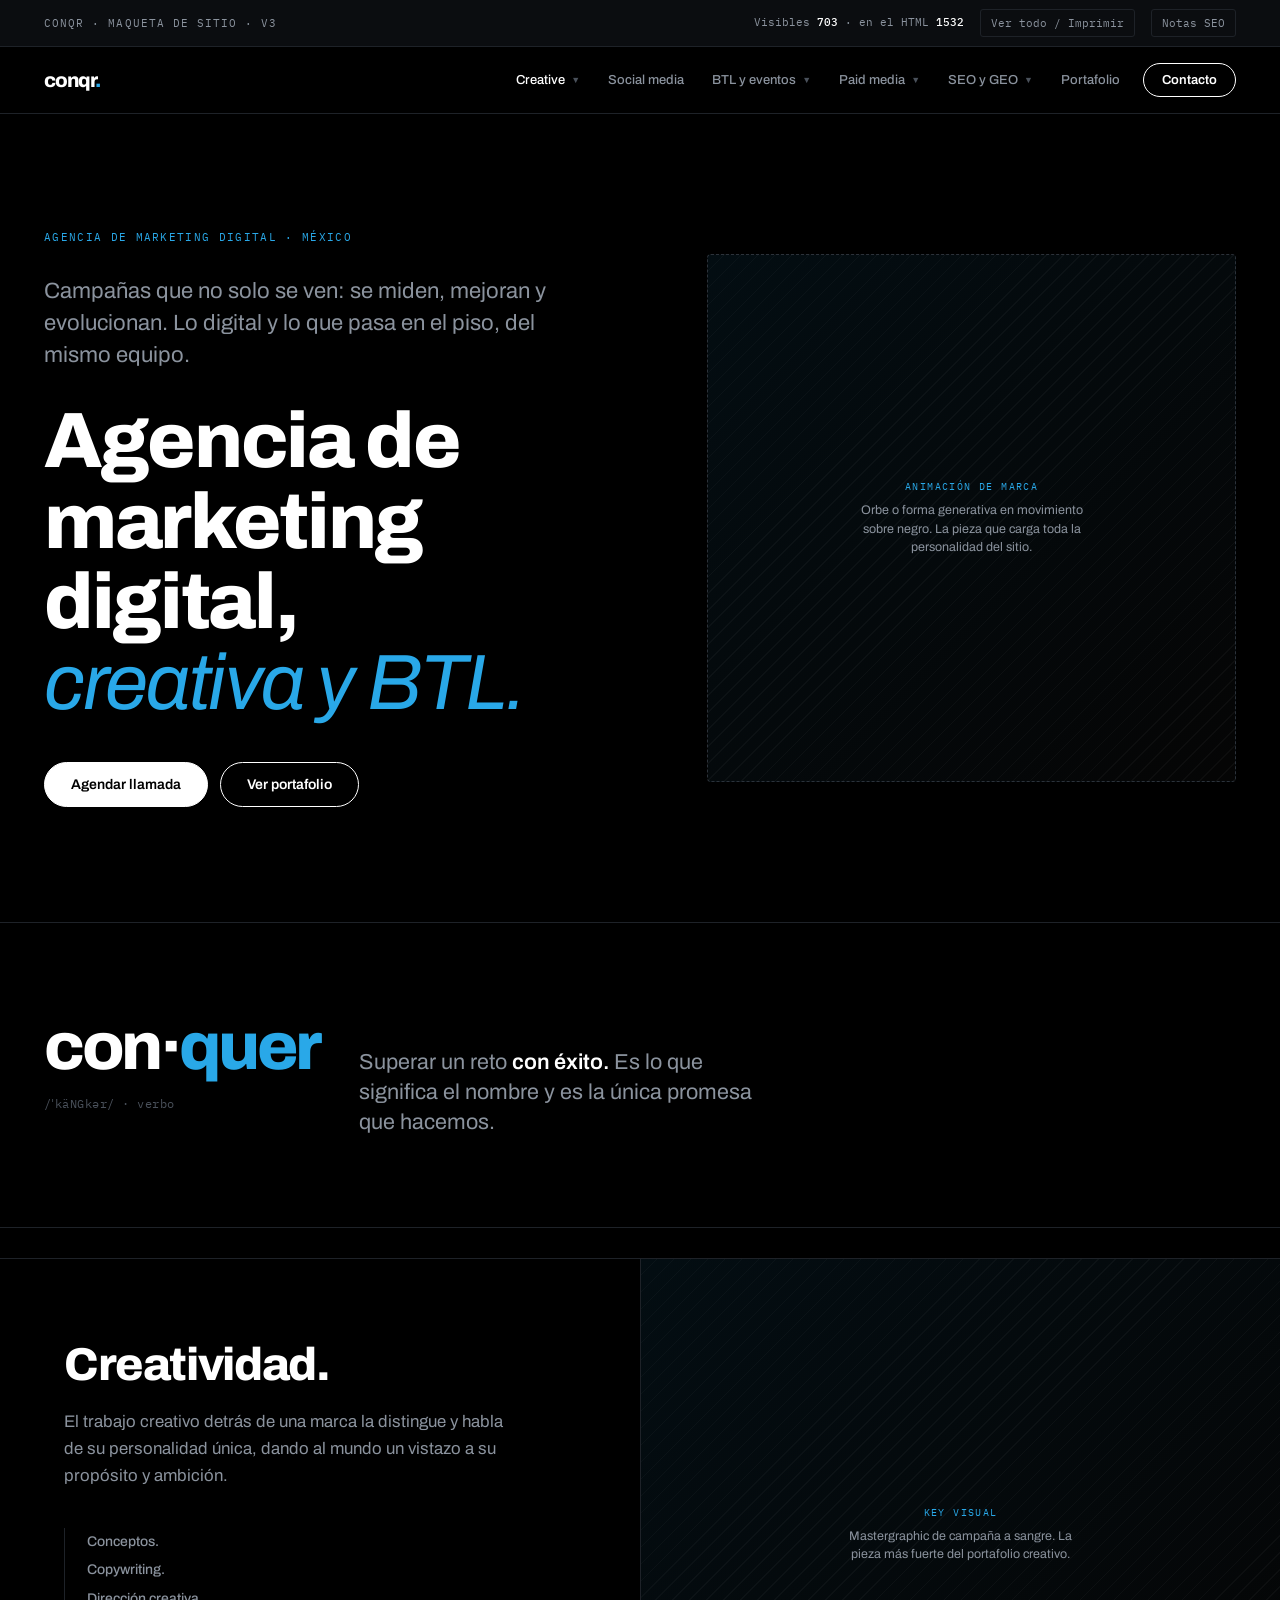
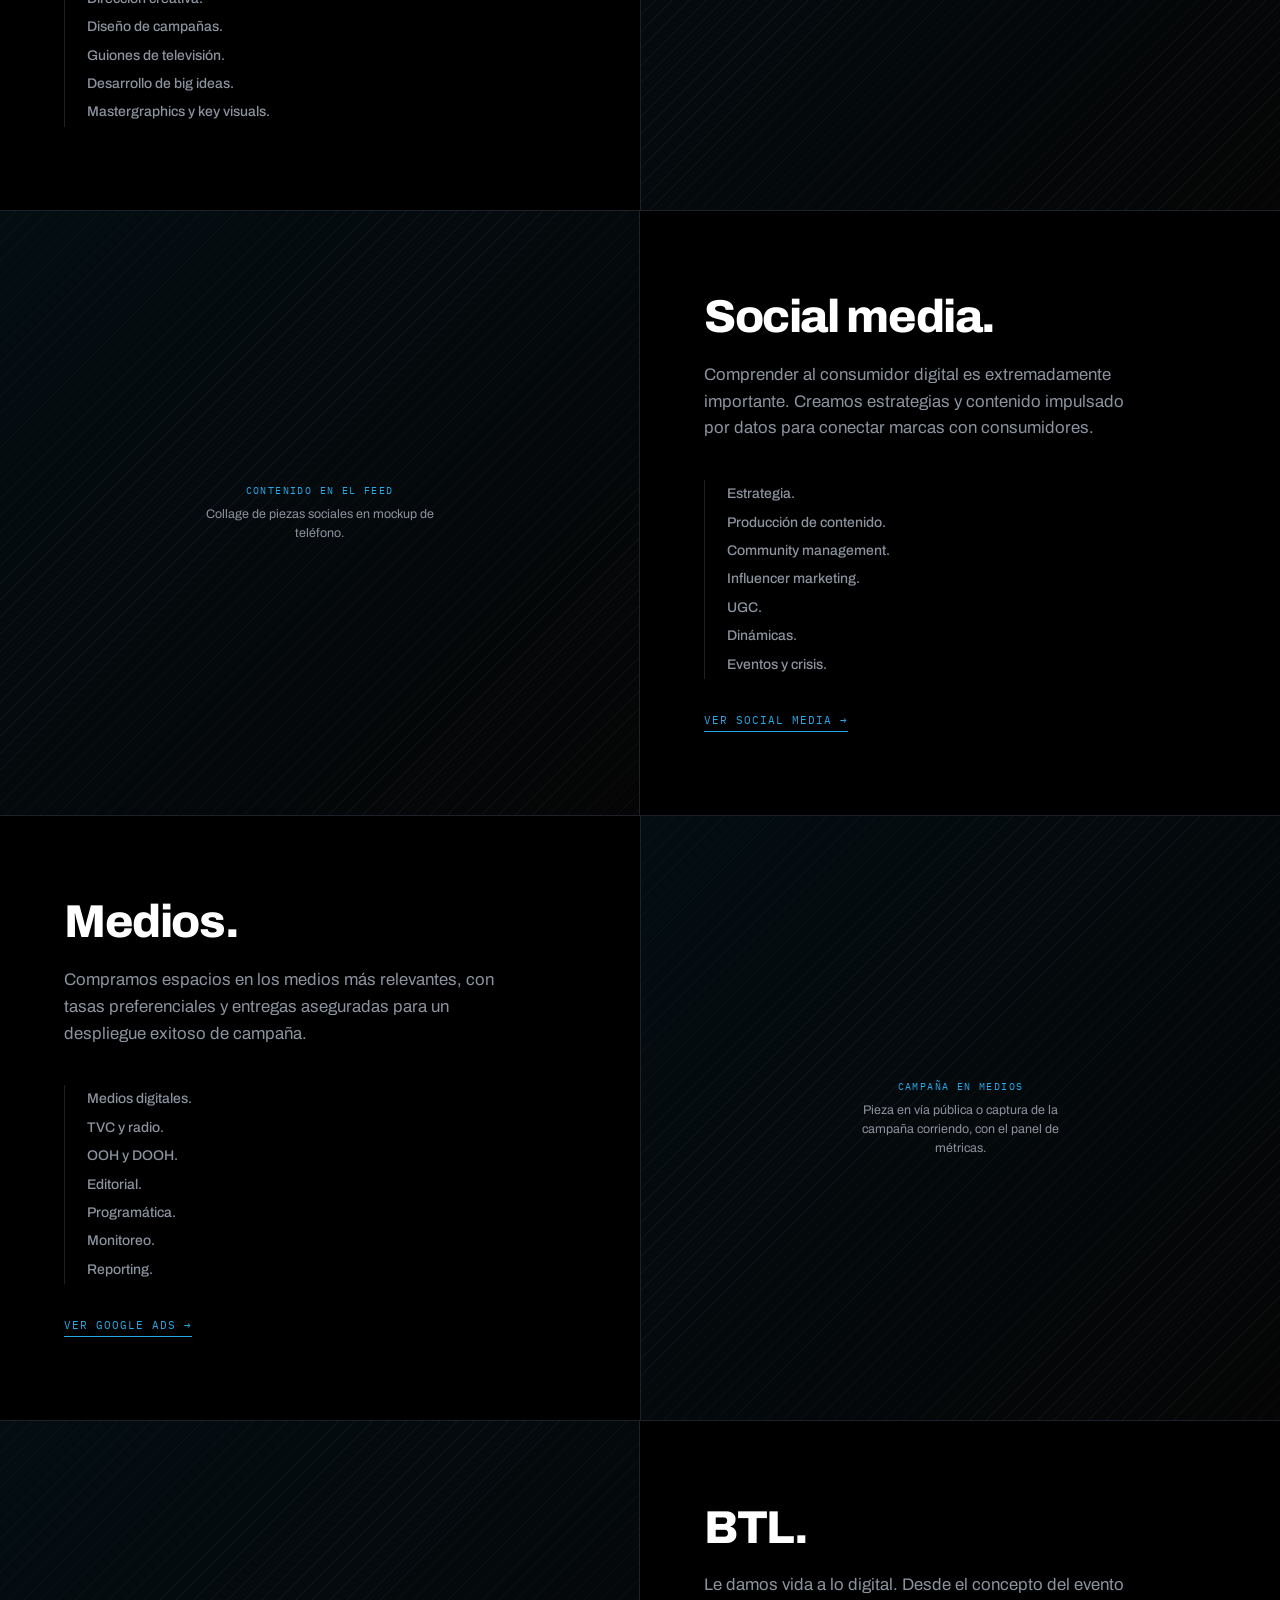
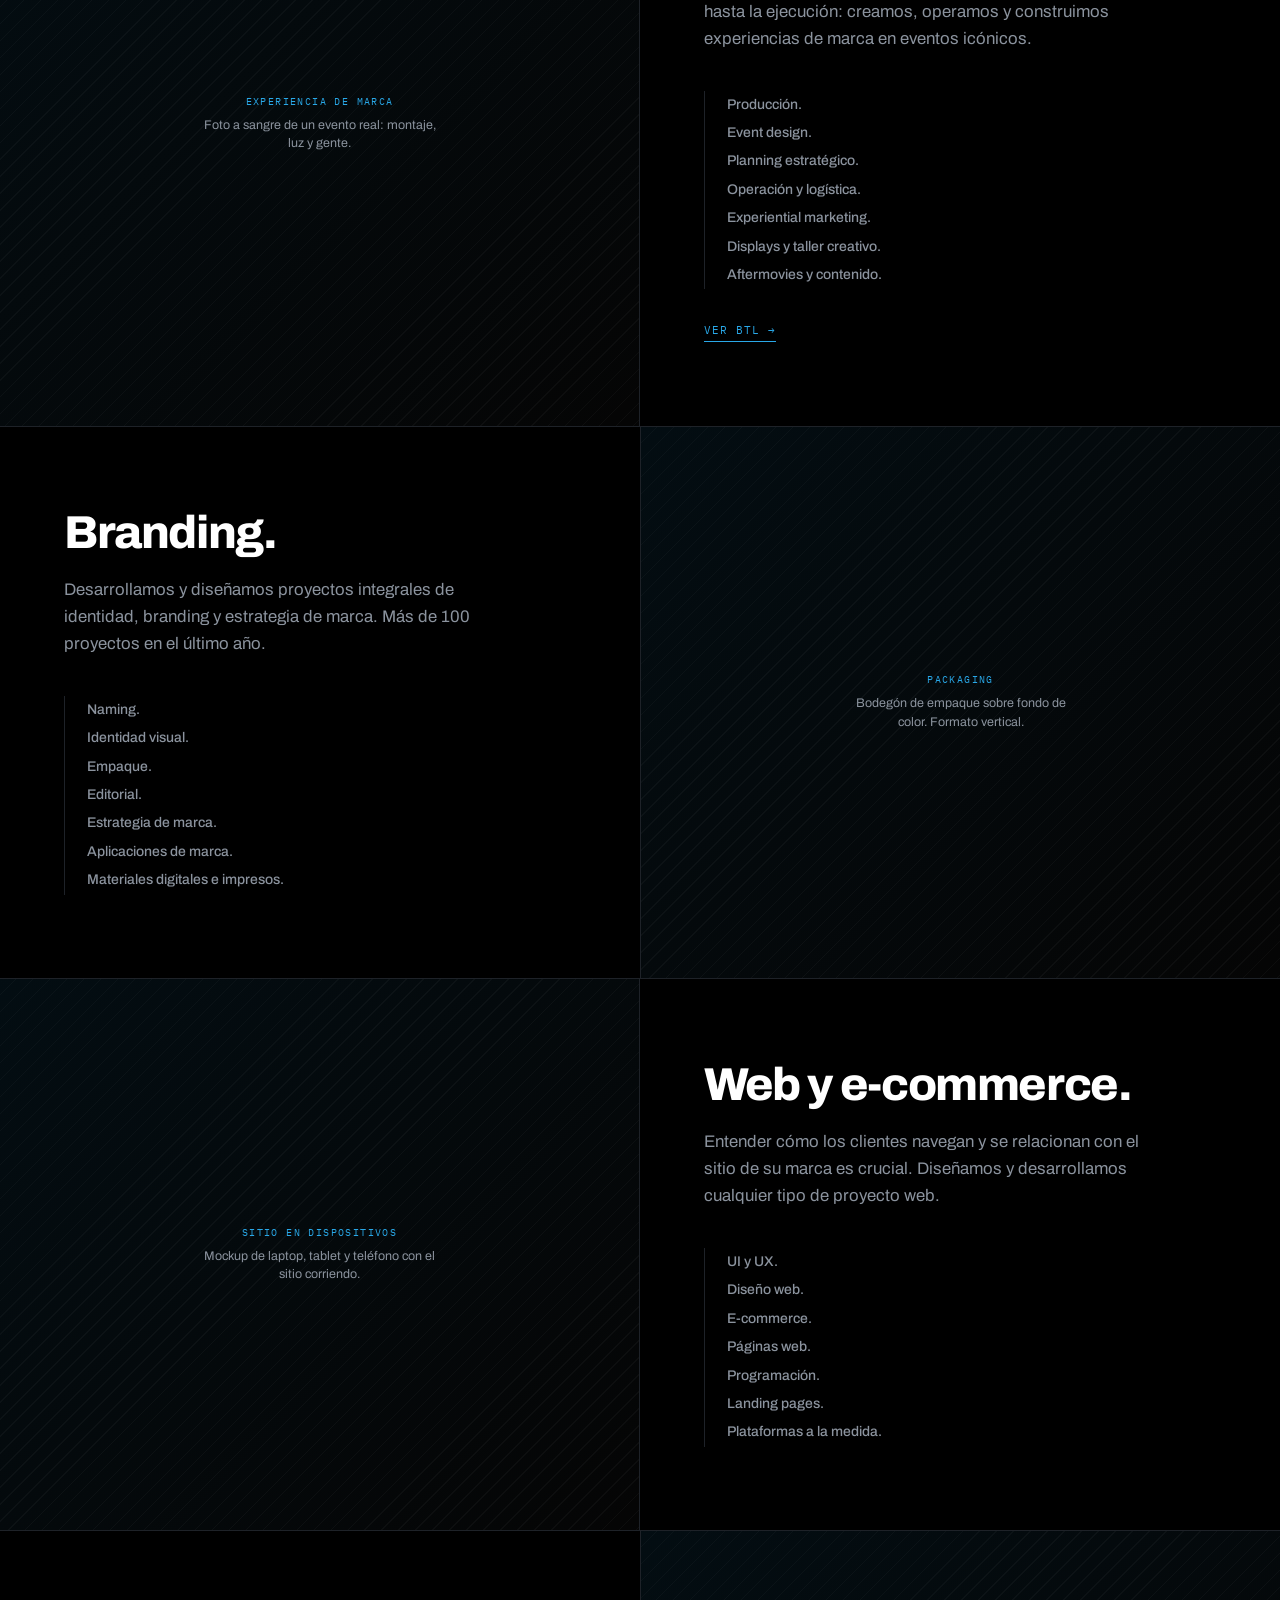
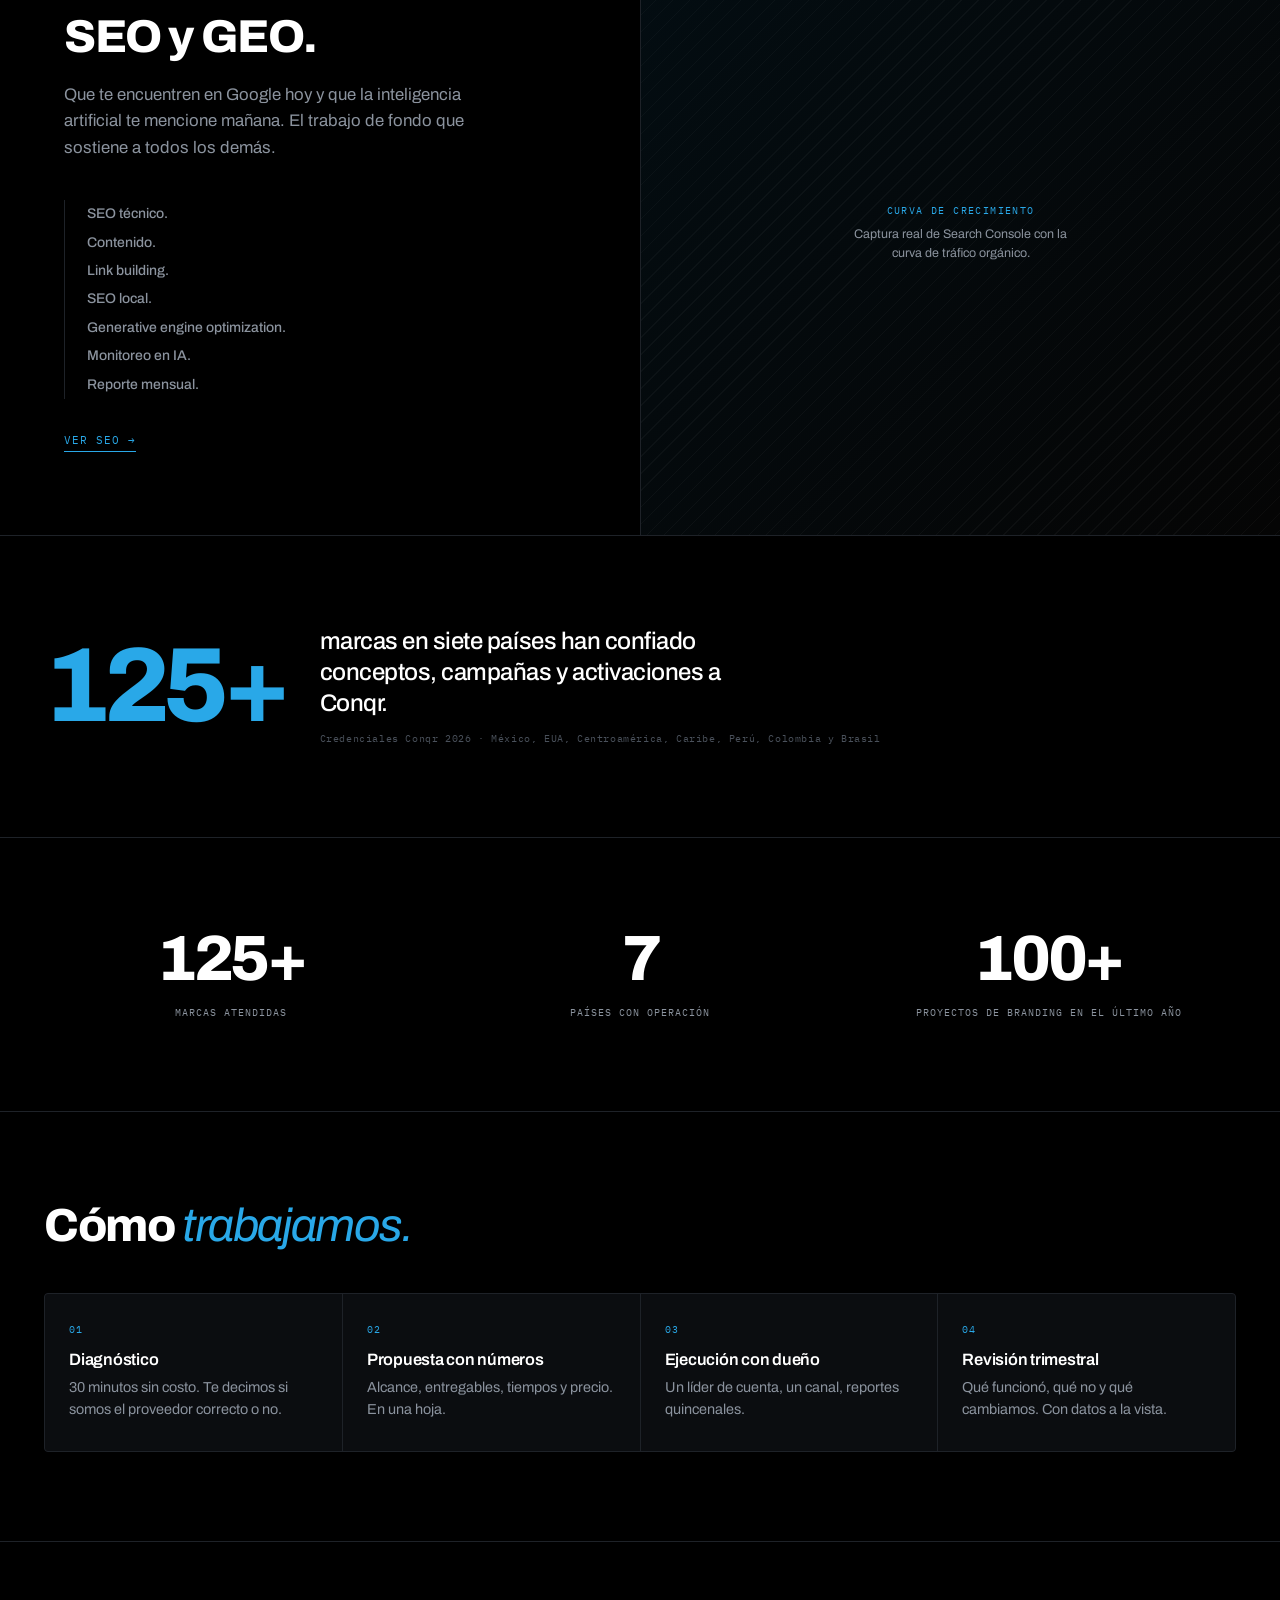
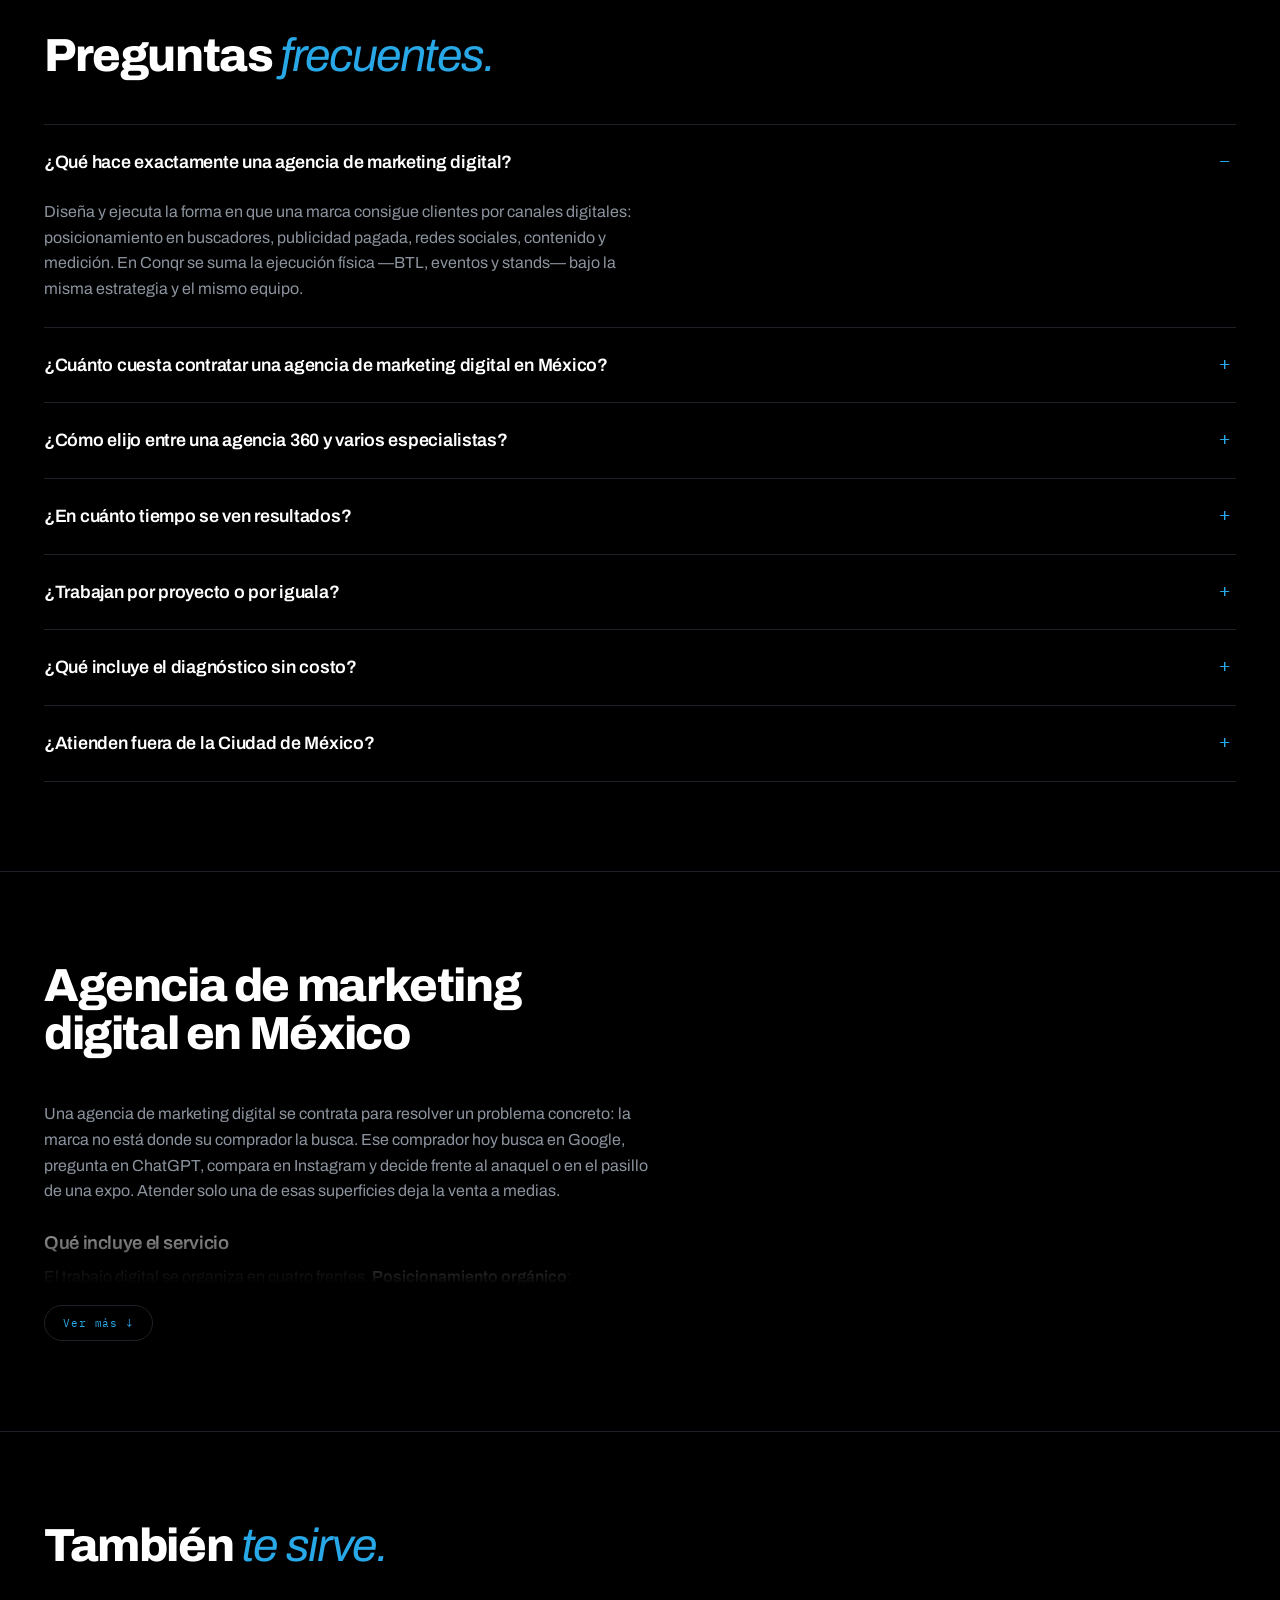
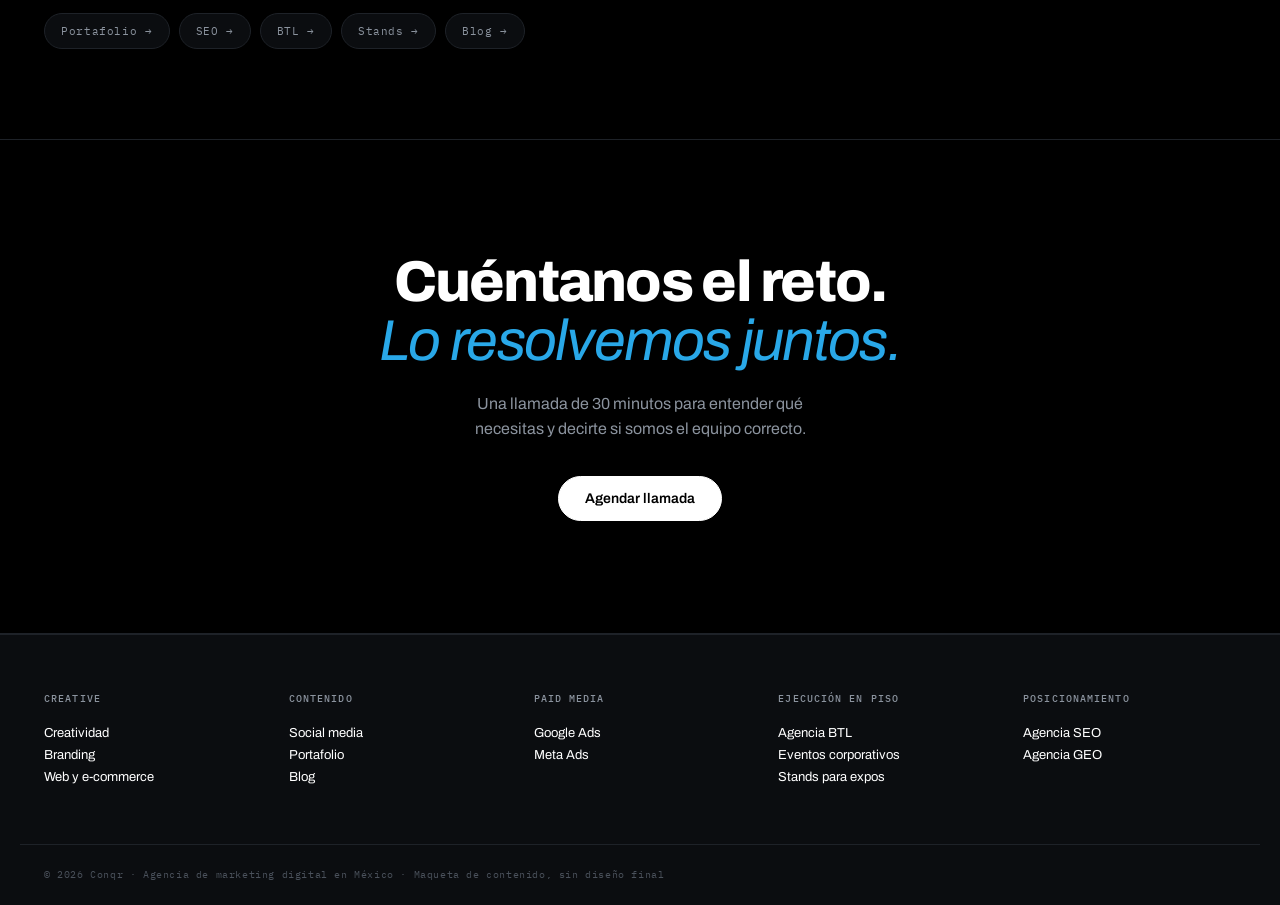
<file: index.html>
<!doctype html>
<html lang="es">
<head>
<meta charset="utf-8">
<meta name="viewport" content="width=device-width, initial-scale=1, viewport-fit=cover">
<meta name="description" content="Maqueta de contenido del sitio de Conqr: Home, verticales, portafolio y blog.">
<style>:root{color-scheme:dark;padding-top:env(safe-area-inset-top,0);padding-bottom:env(safe-area-inset-bottom,0)}body{margin:0;font:14px system-ui,sans-serif}img{max-width:100%}[hidden]{display:none!important}</style>
<title>Maqueta sitio Conqr</title>
<link rel="preconnect" href="https://fonts.googleapis.com">
<link rel="preconnect" href="https://fonts.gstatic.com" crossorigin>
<link rel="stylesheet" href="https://fonts.googleapis.com/css2?family=Archivo:ital,wght@0,400;0,500;0,600;0,800;1,400;1,600&family=IBM+Plex+Mono:wght@400;500&display=swap">
<style>
/* Layout: hero limpio + bloques de servicio a pantalla partida (texto / imagen), el texto pesado hasta el pie */
:root{
  --bg:#000000;
  --panel:#0B0D10;
  --panel-2:#111418;
  --line:#1E2228;
  --fg:#FFFFFF;
  --fg-soft:#8B939E;
  --fg-dim:#4A515B;
  --accent:#29A8E8;
  --note:#E8D28A;
  --note-bg:#241F0E;
  --font:"Archivo","Helvetica Neue",Arial,sans-serif;
  --mono:"IBM Plex Mono",ui-monospace,Menlo,monospace;
  color-scheme:dark;
}
*{box-sizing:border-box}
body{background:var(--bg);color:var(--fg);font-family:var(--font);font-size:16px;line-height:1.6;-webkit-font-smoothing:antialiased}
h1,h2,h3{margin:0;font-weight:800;letter-spacing:-.03em;line-height:1.03;text-wrap:balance}
p{margin:0}
em{font-style:italic;font-weight:400;color:var(--accent)}
.wrap{max-width:1240px;margin:0 auto;padding-inline:24px}
.mono{font-family:var(--mono);font-size:11px;letter-spacing:.12em;text-transform:uppercase}

/* barra de maqueta */
.bar{background:var(--panel);border-bottom:1px solid var(--line)}
.bar-in{display:flex;flex-wrap:wrap;gap:10px 16px;align-items:center;padding-block:9px}
.tag{font-family:var(--mono);font-size:10.5px;letter-spacing:.1em;text-transform:uppercase;color:var(--fg-soft)}
.count{font-family:var(--mono);font-size:11px;color:var(--fg-soft);font-variant-numeric:tabular-nums}
.count b{color:var(--fg);font-weight:500}
.ctl{font-family:var(--mono);font-size:10.5px;background:none;color:var(--fg-soft);border:1px solid var(--line);border-radius:3px;padding:6px 10px;cursor:pointer}
.ctl:hover,.ctl[aria-pressed="true"]{color:var(--accent);border-color:var(--accent)}

/* notas */
.note{display:none}
body.notes .note{display:block;margin:0 0 26px}
.note-in{background:var(--note-bg);color:var(--note);border-left:2px solid currentColor;font-family:var(--mono);font-size:11px;line-height:1.7;padding:11px 14px;text-transform:none}
.note-in b{font-weight:500}

/* ---------- nav ---------- */
header{position:sticky;top:env(safe-area-inset-top,0px);z-index:80;background:rgba(0,0,0,.86);backdrop-filter:blur(16px);border-bottom:1px solid var(--line)}
.nav{display:flex;align-items:center;gap:10px;padding-block:16px}
.logo{font-weight:800;font-size:20px;letter-spacing:-.06em;cursor:pointer}
.logo i{color:var(--accent);font-style:normal}
.nav-sp{flex:1}
.menu{display:flex;align-items:center;gap:2px}
.mi{position:relative}
.mi > button{font-family:var(--font);font-size:13px;font-weight:500;color:var(--fg-soft);background:none;border:0;padding:9px 13px;cursor:pointer;border-radius:999px;white-space:nowrap}
.mi > button:hover,.mi.on > button{color:var(--fg)}
.mi > button .car{display:inline-block;margin-left:6px;font-size:9px;color:var(--fg-dim);vertical-align:1px}
.dd{position:absolute;top:100%;left:0;min-width:238px;background:var(--panel-2);border:1px solid var(--line);border-radius:6px;padding:7px;opacity:0;visibility:hidden;transform:translateY(-6px);transition:.18s;box-shadow:0 20px 50px rgba(0,0,0,.6)}
.mi:hover .dd,.mi:focus-within .dd{opacity:1;visibility:visible;transform:translateY(4px)}
.dd button{display:block;width:100%;text-align:left;background:none;border:0;color:var(--fg);font-family:var(--font);font-size:13.5px;padding:10px 12px;border-radius:4px;cursor:pointer}
.dd button:hover{background:rgba(41,168,232,.12);color:var(--accent)}
.dd button span{display:block;font-size:11px;color:var(--fg-dim);margin-top:2px}
.pill{border:1px solid var(--fg);border-radius:999px;padding:9px 18px;font-size:13px;font-weight:600;cursor:pointer;background:none;color:var(--fg);font-family:var(--font);white-space:nowrap}
.pill:hover{background:var(--fg);color:#000}
.burger{display:none;background:none;border:1px solid var(--line);border-radius:4px;color:var(--fg);padding:8px 11px;cursor:pointer;font-family:var(--mono);font-size:11px}

/* ---------- hero ---------- */
.hero{border-bottom:1px solid var(--line)}
.hero-in{display:grid;grid-template-columns:minmax(0,1fr) minmax(0,.86fr);gap:48px;align-items:center;padding-block:clamp(64px,9vw,118px)}
.kicker{color:var(--accent);margin-bottom:28px}
h1{font-size:clamp(2.6rem,6.6vw,4.9rem)}
.lede{color:var(--fg-soft);font-size:clamp(1.08rem,1.9vw,1.38rem);line-height:1.45;max-width:40ch;margin:0 0 30px}
.acts{margin-top:38px;display:flex;flex-wrap:wrap;gap:12px}
.btn{border-radius:999px;padding:14px 26px;font-size:14px;font-weight:600;cursor:pointer;font-family:var(--font);border:1px solid var(--fg);background:var(--fg);color:#000}
.btn:hover{background:var(--accent);border-color:var(--accent);color:#fff}
.btn-b{background:transparent;color:var(--fg)}
.btn-b:hover{background:transparent;border-color:var(--accent);color:var(--accent)}

/* etimologia de marca */
.etim{display:grid;grid-template-columns:auto minmax(0,1fr);gap:40px;align-items:baseline}
.etim .w{font-size:clamp(2.4rem,6vw,4.2rem);font-weight:800;letter-spacing:-.05em;line-height:1}
.etim .w i{font-style:normal;color:var(--accent)}
.etim .ph2{font-family:var(--mono);font-size:12px;color:var(--fg-dim);margin-top:14px;letter-spacing:.04em}
.etim .def{color:var(--fg-soft);font-size:clamp(1.05rem,2.2vw,1.35rem);line-height:1.4;max-width:34ch}
.etim .def b{color:var(--fg);font-weight:600}

/* portafolio */
.filters{display:flex;flex-wrap:wrap;gap:8px;margin-bottom:38px}
.filters button{font-family:var(--mono);font-size:10.5px;letter-spacing:.08em;text-transform:uppercase;background:none;border:1px solid var(--line);border-radius:999px;color:var(--fg-soft);padding:9px 16px;cursor:pointer}
.filters button:hover{color:var(--fg)}
.filters button.on{background:var(--fg);color:#000;border-color:var(--fg)}
.works{display:grid;grid-template-columns:repeat(auto-fit,minmax(290px,1fr));gap:20px}
.work{border:1px solid var(--line);border-radius:4px;overflow:hidden;background:var(--panel);display:flex;flex-direction:column;min-width:0}
.work .ph{border:0;border-radius:0;border-bottom:1px solid var(--line);aspect-ratio:4/3}
.work .in{padding:20px;display:flex;flex-direction:column;gap:8px;flex:1}
.work .cat{font-family:var(--mono);font-size:9.5px;letter-spacing:.1em;text-transform:uppercase;color:var(--accent)}
.work h3{font-size:1.05rem;font-weight:600;letter-spacing:-.015em}
.work p{font-size:.88rem;color:var(--fg-soft);line-height:1.5}
.work .res{margin-top:auto;padding-top:13px;border-top:1px solid var(--line);font-family:var(--mono);font-size:10.5px;color:var(--fg);font-variant-numeric:tabular-nums;line-height:1.6}

/* bloque de imagen marcado */
.ph{position:relative;border:1px dashed #2C323A;border-radius:4px;background:
  linear-gradient(135deg,rgba(41,168,232,.08),rgba(255,255,255,.02)),
  repeating-linear-gradient(135deg,transparent 0 11px,rgba(255,255,255,.03) 11px 12px);
  display:grid;place-content:center;gap:6px;text-align:center;padding:22px;max-width:100%}
.ph .t{font-family:var(--mono);font-size:10px;letter-spacing:.14em;text-transform:uppercase;color:var(--accent)}
.ph .d{font-size:12.5px;color:var(--fg-soft);max-width:34ch;line-height:1.5}
.ph-hero{aspect-ratio:1/1}

/* ---------- bloque de servicio a pantalla partida ---------- */
.split{display:grid;grid-template-columns:1fr 1fr;border-bottom:1px solid var(--line);align-items:stretch}
.split .side{padding:clamp(48px,6.5vw,96px) clamp(24px,5vw,84px);display:flex;flex-direction:column;justify-content:center;min-width:0}
.split .media{min-height:clamp(280px,40vw,580px);border-left:1px solid var(--line)}
.split .media .ph{height:100%;border:0;border-radius:0}
.split.rev .side{order:2}
.split.rev .media{order:1;border-left:0;border-right:1px solid var(--line)}
.split h2{font-size:clamp(1.9rem,3.6vw,2.9rem)}
.split .txt{color:var(--fg-soft);margin-top:20px;max-width:44ch;font-size:clamp(.96rem,1.4vw,1.05rem)}
.split .items{margin:38px 0 0;padding:0 0 0 22px;list-style:none;border-left:1px solid var(--line)}
.split .items li{color:var(--fg-soft);font-size:14px;font-weight:500;padding:3px 0}
.split .go{margin-top:34px;align-self:flex-start;background:none;border:0;border-bottom:1px solid var(--accent);color:var(--accent);font-family:var(--mono);font-size:11px;letter-spacing:.09em;padding:0 0 4px;cursor:pointer;text-transform:uppercase}
.split .go:hover{color:var(--fg);border-color:var(--fg)}

/* ---------- secciones ---------- */
section{border-bottom:1px solid var(--line)}
.sec{padding-block:clamp(56px,7vw,92px)}
.sec-head{max-width:58ch;margin-bottom:44px}
h2{font-size:clamp(1.9rem,4.1vw,2.9rem)}
.sub{color:var(--fg-soft);margin-top:16px;max-width:50ch}

/* dato */
.dato{display:grid;grid-template-columns:auto minmax(0,1fr);gap:34px;align-items:center}
.dato .big{font-size:clamp(3.4rem,11vw,6.6rem);font-weight:800;letter-spacing:-.06em;line-height:.88;color:var(--accent);font-variant-numeric:tabular-nums}
.dato .t2{font-size:clamp(1.1rem,2.4vw,1.5rem);font-weight:500;letter-spacing:-.02em;line-height:1.3;max-width:32ch}
.dato .src{font-family:var(--mono);font-size:10px;color:var(--fg-dim);margin-top:12px;letter-spacing:.06em}

/* cifras */
.stats{display:grid;grid-template-columns:repeat(auto-fit,minmax(170px,1fr));gap:34px;text-align:center}
.stat b{display:block;font-size:clamp(2.6rem,7vw,4rem);font-weight:800;letter-spacing:-.05em;line-height:1;font-variant-numeric:tabular-nums}
.stat span{display:block;font-family:var(--mono);font-size:10px;letter-spacing:.1em;text-transform:uppercase;color:var(--fg-soft);margin-top:14px}

/* plataformas */
.plats{display:flex;flex-wrap:wrap;gap:12px 34px;justify-content:center}
.plats span{font-size:clamp(1.05rem,2.6vw,1.6rem);font-weight:600;letter-spacing:-.02em;color:#3A414B}
.plats span:hover{color:var(--fg)}

/* proceso */
.steps{display:grid;grid-template-columns:repeat(auto-fit,minmax(215px,1fr));gap:1px;background:var(--line);border:1px solid var(--line);border-radius:4px;overflow:hidden}
.step{background:var(--panel);padding:28px 24px 30px}
.step .n{font-family:var(--mono);font-size:10px;color:var(--accent);letter-spacing:.1em;display:block;margin-bottom:14px}
.step h3{font-size:1.03rem;font-weight:600;letter-spacing:-.015em;margin-bottom:8px}
.step p{font-size:.9rem;color:var(--fg-soft);line-height:1.5}

/* blog */
.posts{display:grid;grid-template-columns:repeat(auto-fit,minmax(285px,1fr));gap:24px}
.post{border:1px solid var(--line);border-radius:4px;overflow:hidden;background:var(--panel);display:flex;flex-direction:column;min-width:0}
.post .ph{border:0;border-radius:0;border-bottom:1px solid var(--line);aspect-ratio:16/9}
.post .in{padding:22px}
.post .kv{font-family:var(--mono);font-size:9.5px;letter-spacing:.09em;text-transform:uppercase;color:var(--accent);margin-bottom:10px}
.post h3{font-size:1.04rem;font-weight:600;letter-spacing:-.015em;line-height:1.25}
.post .mt{font-family:var(--mono);font-size:10px;color:var(--fg-dim);margin-top:14px;padding-top:13px;border-top:1px solid var(--line);font-variant-numeric:tabular-nums}

/* faq */
details{border-top:1px solid var(--line)}
details:last-of-type{border-bottom:1px solid var(--line)}
summary{font-size:clamp(.98rem,2vw,1.12rem);font-weight:600;letter-spacing:-.015em;padding:23px 44px 23px 0;cursor:pointer;list-style:none;position:relative}
summary::-webkit-details-marker{display:none}
summary::after{content:"+";position:absolute;right:6px;top:20px;font-family:var(--mono);font-size:19px;color:var(--accent);font-weight:400}
details[open] summary::after{content:"\2212"}
summary:hover{color:var(--accent)}
summary:focus-visible{outline:2px solid var(--accent);outline-offset:3px}
.ans{padding:0 0 25px;color:var(--fg-soft);max-width:66ch}

/* contenido al pie */
.prose{color:var(--fg-soft);max-width:68ch}
.prose h3{font-size:1.16rem;font-weight:600;letter-spacing:-.02em;color:var(--fg);margin:30px 0 11px}
.prose h3:first-child{margin-top:0}
.prose p+p{margin-top:13px}
.prose ul{margin:12px 0 0;padding-left:19px}
.prose li{margin-bottom:7px}
.prose b{color:var(--fg);font-weight:600}
.expand{max-height:11.5em;overflow:hidden;position:relative;transition:max-height .5s ease}
.expand::after{content:"";position:absolute;inset:auto 0 0 0;height:5.5em;pointer-events:none;background:linear-gradient(to bottom,transparent,var(--bg));transition:opacity .3s}
.expand.open{max-height:230em}
.expand.open::after{opacity:0}
.more{margin-top:20px;font-family:var(--mono);font-size:11px;letter-spacing:.08em;background:none;border:1px solid var(--line);border-radius:999px;color:var(--accent);padding:10px 18px;cursor:pointer}
.more:hover{border-color:var(--accent)}
@media (prefers-reduced-motion:reduce){.expand{transition:none}}

.rel{display:flex;flex-wrap:wrap;gap:9px}
.rel button{font-family:var(--mono);font-size:10.5px;letter-spacing:.06em;background:var(--panel);border:1px solid var(--line);border-radius:999px;color:var(--fg-soft);padding:10px 16px;cursor:pointer}
.rel button:hover{color:var(--accent);border-color:var(--accent)}

.cta{text-align:center;padding-block:clamp(70px,10vw,112px)}
.cta h2{font-size:clamp(2rem,5.6vw,3.6rem);max-width:17ch;margin-inline:auto}
.cta p{color:var(--fg-soft);margin-top:20px;max-width:44ch;margin-inline:auto}
.cta .btn{margin-top:34px}

footer{background:var(--panel);border-top:1px solid var(--line)}
.foot{display:grid;grid-template-columns:repeat(auto-fit,minmax(165px,1fr));gap:32px;padding-block:56px}
.foot h4{font-family:var(--mono);font-size:10px;letter-spacing:.11em;text-transform:uppercase;color:var(--fg-soft);margin:0 0 15px;font-weight:500}
.foot button{display:block;background:none;border:0;padding:4px 0;color:var(--fg);font-size:13px;cursor:pointer;font-family:var(--font);text-align:left}
.foot button:hover{color:var(--accent)}
.legal{border-top:1px solid var(--line);padding-block:22px;font-family:var(--mono);font-size:10px;color:var(--fg-dim);letter-spacing:.06em}

/* vista completa / impresion */
.pagewrap{border-bottom:6px solid var(--accent)}
.plabel{font-family:var(--mono);font-size:10px;letter-spacing:.14em;text-transform:uppercase;color:var(--accent);padding:26px 24px 0;max-width:1240px;margin:0 auto}
@media print{
  html,body{background:#000 !important;-webkit-print-color-adjust:exact;print-color-adjust:exact}
  .bar,header,footer,.more,.filters,.note{display:none !important}
  .pagewrap{break-after:page;border-bottom:0}
  .split,.work,.post,.card,.step,details{break-inside:avoid}
  .hero-in{padding-block:40px}
  .sec{padding-block:36px}
  .expand{max-height:none !important;overflow:visible !important}
  .expand::after{display:none !important}
}

@media (max-width:980px){
  .menu{display:none}
  .menu.open{display:flex;position:absolute;top:100%;left:0;right:0;flex-direction:column;align-items:stretch;background:var(--panel-2);border-bottom:1px solid var(--line);padding:10px;gap:0}
  .menu.open .mi > button{width:100%;text-align:left}
  .menu.open .dd{position:static;opacity:1;visibility:visible;transform:none;box-shadow:none;border:0;background:none;padding:0 0 8px 12px}
  .burger{display:block}
  header{position:relative}
}
@media (max-width:780px){
  .hero-in{grid-template-columns:1fr;gap:34px}
  .split{grid-template-columns:1fr}
  .split .media{order:0 !important;border-left:0;border-right:0;border-top:1px solid var(--line);min-height:240px}
  .split.rev .side{order:0}
  .dato{grid-template-columns:1fr;gap:12px}
}
</style>
</head>
<body>

<div class="bar">
  <div class="wrap bar-in">
    <span class="tag">Conqr · maqueta de sitio · v3</span>
    <span style="flex:1"></span>
    <span class="count">Visibles <b id="cv">—</b> · en el HTML <b id="ct">—</b></span>
    <button class="ctl" id="btn-all">Ver todo / Imprimir</button>
    <button class="ctl" id="btn-notes" aria-pressed="false">Notas SEO</button>
  </div>
</div>

<header>
  <div class="wrap nav">
    <span class="logo" data-go="home">conqr<i>.</i></span>
    <span class="nav-sp"></span>
    <nav class="menu" id="menu"></nav>
    <button class="burger" id="burger">Menú</button>
    <button class="pill" data-go="contacto">Contacto</button>
  </div>
</header>

<main id="app"></main>

<footer>
  <div class="wrap foot" id="foot"></div>
  <div class="wrap legal">© 2026 Conqr · Agencia de marketing digital en México · Maqueta de contenido, sin diseño final</div>
</footer>

<script>
(function(){
var P = {};

/* ===================== HOME ===================== */
P.home = {
  nav:"Inicio", kicker:"Agencia de marketing digital · México",
  h1:'Agencia de marketing digital, <em>creativa y BTL.</em>',
  lede:"Campañas que no solo se ven: se miden, mejoran y evolucionan. Lo digital y lo que pasa en el piso, del mismo equipo.",
  heroPh:["Animación de marca","Orbe o forma generativa en movimiento sobre negro. La pieza que carga toda la personalidad del sitio."],
  note:"H1 · keyword objetivo: agencia de marketing digital — 2.400/mes · KD 63. La keyword entra completa y al inicio, pero la frase es la del deck de credenciales, no una inventada. Secundarias en la misma página: agencia creativa (390), agencia de publicidad (2.400), agencia digital (880).",
  etim:true,
  blocks:[
    {t:"Creatividad.", p:"El trabajo creativo detrás de una marca la distingue y habla de su personalidad única, dando al mundo un vistazo a su propósito y ambición.",
     items:["Conceptos.","Copywriting.","Dirección creativa.","Diseño de campañas.","Guiones de televisión.","Desarrollo de big ideas.","Mastergraphics y key visuals."],
     img:["Key visual","Mastergraphic de campaña a sangre. La pieza más fuerte del portafolio creativo."], go:null, anchor:"creatividad"},
    {t:"Social media.", p:"Comprender al consumidor digital es extremadamente importante. Creamos estrategias y contenido impulsado por datos para conectar marcas con consumidores.",
     items:["Estrategia.","Producción de contenido.","Community management.","Influencer marketing.","UGC.","Dinámicas.","Eventos y crisis."],
     img:["Contenido en el feed","Collage de piezas sociales en mockup de teléfono."], go:"redes"},
    {t:"Medios.", p:"Compramos espacios en los medios más relevantes, con tasas preferenciales y entregas aseguradas para un despliegue exitoso de campaña.",
     items:["Medios digitales.","TVC y radio.","OOH y DOOH.","Editorial.","Programática.","Monitoreo.","Reporting."],
     img:["Campaña en medios","Pieza en vía pública o captura de la campaña corriendo, con el panel de métricas."], go:"google"},
    {t:"BTL.", p:"Le damos vida a lo digital. Desde el concepto del evento hasta la ejecución: creamos, operamos y construimos experiencias de marca en eventos icónicos.",
     items:["Producción.","Event design.","Planning estratégico.","Operación y logística.","Experiential marketing.","Displays y taller creativo.","Aftermovies y contenido."],
     img:["Experiencia de marca","Foto a sangre de un evento real: montaje, luz y gente."], go:"btl"},
    {t:"Branding.", p:"Desarrollamos y diseñamos proyectos integrales de identidad, branding y estrategia de marca. Más de 100 proyectos en el último año.",
     items:["Naming.","Identidad visual.","Empaque.","Editorial.","Estrategia de marca.","Aplicaciones de marca.","Materiales digitales e impresos."],
     img:["Packaging","Bodegón de empaque sobre fondo de color. Formato vertical."], go:null, anchor:"branding"},
    {t:"Web y e-commerce.", p:"Entender cómo los clientes navegan y se relacionan con el sitio de su marca es crucial. Diseñamos y desarrollamos cualquier tipo de proyecto web.",
     items:["UI y UX.","Diseño web.","E-commerce.","Páginas web.","Programación.","Landing pages.","Plataformas a la medida."],
     img:["Sitio en dispositivos","Mockup de laptop, tablet y teléfono con el sitio corriendo."], go:null, anchor:"web"},
    {t:"SEO y GEO.", p:"Que te encuentren en Google hoy y que la inteligencia artificial te mencione mañana. El trabajo de fondo que sostiene a todos los demás.",
     items:["SEO técnico.","Contenido.","Link building.","SEO local.","Generative engine optimization.","Monitoreo en IA.","Reporte mensual."],
     img:["Curva de crecimiento","Captura real de Search Console con la curva de tráfico orgánico."], go:"seo"}
  ],
  blocksNote:"Los seis primeros bloques son los capabilities tal como están en el deck de credenciales, con su propio texto. SEO y GEO se agrega porque es el servicio nuevo. Cada botón enlaza con el texto ancla exacto de la keyword objetivo de esa página. Creatividad, branding y web todavía no tienen página propia ni investigación de keywords: hay que decidir si entran al plan.",
  dato:{big:"125+", t2:"marcas en siete países han confiado conceptos, campañas y activaciones a Conqr.", src:"Credenciales Conqr 2026 · México, EUA, Centroamérica, Caribe, Perú, Colombia y Brasil"},
  stats:[["125+","Marcas atendidas"],["7","Países con operación"],["100+","Proyectos de branding en el último año"]],
  procTitle:'Cómo <em>trabajamos.</em>',
  proc:[["Diagnóstico","30 minutos sin costo. Te decimos si somos el proveedor correcto o no."],["Propuesta con números","Alcance, entregables, tiempos y precio. En una hoja."],["Ejecución con dueño","Un líder de cuenta, un canal, reportes quincenales."],["Revisión trimestral","Qué funcionó, qué no y qué cambiamos. Con datos a la vista."]],
  faq:[
    ["¿Qué hace exactamente una agencia de marketing digital?","Diseña y ejecuta la forma en que una marca consigue clientes por canales digitales: posicionamiento en buscadores, publicidad pagada, redes sociales, contenido y medición. En Conqr se suma la ejecución física —BTL, eventos y stands— bajo la misma estrategia y el mismo equipo."],
    ["¿Cuánto cuesta contratar una agencia de marketing digital en México?","Una iguala mensual va de [X] a [Y] pesos según el número de canales y el volumen de contenido. Los proyectos por obra, como un stand o un evento, se cotizan aparte. Lo que mueve el precio: cuántos canales se trabajan, cuánto contenido se produce al mes y si hay producción física involucrada."],
    ["¿Cómo elijo entre una agencia 360 y varios especialistas?","Varios especialistas suelen rendir mejor en un solo canal. Una agencia integral rinde mejor cuando la campaña cruza canales y alguien tiene que responder por el conjunto. Si tu operación incluye punto de venta, expos o eventos, el costo de coordinar tres proveedores suele superar la diferencia de honorarios."],
    ["¿En cuánto tiempo se ven resultados?","Publicidad pagada: entre dos y cuatro semanas para tener datos accionables. SEO: entre cuatro y ocho meses para movimientos sostenidos. BTL y eventos: el resultado se mide al cierre de la ejecución. Cualquiera que prometa SEO en 30 días está vendiendo otra cosa."],
    ["¿Trabajan por proyecto o por iguala?","Las dos. Los canales que necesitan continuidad —SEO, redes, pauta— funcionan por iguala mensual. La producción física se cotiza por proyecto con presupuesto cerrado."],
    ["¿Qué incluye el diagnóstico sin costo?","Revisión de tu presencia actual, de tus competidores directos y de las búsquedas de tu categoría. Sales con una lista de lo que cambiaríamos primero, la uses con nosotros o no."],
    ["¿Atienden fuera de la Ciudad de México?","Sí. La operación digital es nacional y la ejecución en piso cubre [N] estados. Para activaciones y eventos fuera de la zona metropolitana confirmamos cobertura y costos de traslado en el diagnóstico."]
  ],
  proseTitle:"Agencia de marketing digital en México",
  prose:`<p>Una agencia de marketing digital se contrata para resolver un problema concreto: la marca no está donde su comprador la busca. Ese comprador hoy busca en Google, pregunta en ChatGPT, compara en Instagram y decide frente al anaquel o en el pasillo de una expo. Atender solo una de esas superficies deja la venta a medias.</p>
<h3>Qué incluye el servicio</h3>
<p>El trabajo digital se organiza en cuatro frentes. <b>Posicionamiento orgánico</b>: investigación de las búsquedas con intención de compra, arquitectura del sitio, contenido y autoridad. <b>Publicidad pagada</b>: campañas en Google y Meta medidas por costo por prospecto. <b>Redes sociales</b>: calendario, producción y comunidad. <b>Medición</b>: analítica conectada al CRM, para saber qué canal trajo qué cliente.</p>
<p>La parte física se organiza en tres: activaciones y punto de venta, eventos corporativos, y stands para expos. Son disciplinas distintas, con proveedores y tiempos propios, pero comparten el brief con la parte digital.</p>
<h3>Por qué separar digital y físico cuesta dinero</h3>
<p>Cuando la campaña que llena el stand la hace una agencia y el stand lo monta otra, nadie responde por la conversión completa. El mensaje del anuncio no es el que dice la promotora, el registro del evento no se conecta con la fuente digital, y al cierre del trimestre el crédito se reparte a ojo. Trabajar las dos mitades con un solo equipo es la diferencia entre poder atribuir resultados y no poder.</p>
<h3>Cómo elegir agencia</h3>
<ul>
<li>Pide el reporte que entregan, no el caso de éxito. El reporte dice cómo trabajan todos los meses.</li>
<li>Pregunta quién ejecuta. Muchas agencias venden con seniors y operan con juniors.</li>
<li>Exige rangos de precio por escrito antes de la propuesta formal.</li>
<li>Confirma qué pasa con tus cuentas y tus datos si el contrato termina. Las cuentas publicitarias y el dominio tienen que quedar a tu nombre.</li>
</ul>
<h3>Cuánto cuesta</h3>
<p>En México, una iguala de marketing digital para una empresa mediana va de [X] a [Y] pesos mensuales, sin contar la inversión publicitaria. Un stand para expo se cotiza por metro cuadrado y una activación por punto de venta y por semana. El rango se mueve por tres cosas: número de canales, volumen de contenido y si hay producción física.</p>
<h3>Dónde opera Conqr</h3>
<p>Cobertura regional, pensamiento global. Con base en la Ciudad de México y clientes en Estados Unidos, Centroamérica, Caribe, Perú, Colombia y Brasil. Más de 125 marcas han pasado por aquí desarrollando conceptos, campañas, estrategias digitales y activaciones.</p>`,
  rel:["portafolio","seo","btl","stands","blog"],
  ctaT:'Cuéntanos el reto. <em>Lo resolvemos juntos.</em>',
  ctaS:"Una llamada de 30 minutos para entender qué necesitas y decirte si somos el equipo correcto."
};

/* ===================== REDES ===================== */
P.redes = {
  nav:"Social media", kicker:"Agencia de redes sociales · México",
  h1:'Agencia de redes sociales que <em>conecta de verdad.</em>',
  lede:"Publicar todos los días no es tener presencia. La diferencia está en si lo que publicas responde a algo que tu audiencia ya buscaba.",
  heroPh:["Contenido en movimiento","Reel o carrusel corriendo en mockup de teléfono, sobre negro."],
  note:"Keyword objetivo: agencia de redes sociales — 170/mes · KD 22. Esta página casi no va a traer tráfico: la demanda está en el blog (plan de redes sociales, 1.900/mes). Es página de conversión, no de captación.",
  blocks:[
    {t:"Estrategia.", p:"Pilares, tono y objetivos construidos sobre lo que tu audiencia ya busca y comenta, no sobre lo que suponemos.",
     items:["Escucha social.","Pilares de contenido.","Líneas de tono.","Calendario anual.","Benchmark de competencia."],
     img:["Tablero de estrategia","Captura del documento de estrategia o del calendario editorial."]},
    {t:"Producción de contenido.", p:"Sesiones de foto y video periódicas para tener banco de material. Producido en casa, no comprado en stock.",
     items:["Foto de producto.","Video vertical.","Reels y TikToks.","Motion y animación.","Copywriting.","Cobertura de eventos."],
     img:["Detrás de cámaras","Foto documental de una sesión de producción propia."]},
    {t:"Comunidad y pauta.", p:"Alguien respondiendo en el horario que acordamos por escrito, y campañas que llevan esa conversación a venta.",
     items:["Community management.","Moderación y escalamiento.","Social ads.","Campañas con influencers.","Reporte mensual."],
     img:["Conversación real","Captura de interacción con la comunidad, con datos difuminados."]}
  ],
  dato:{big:"[1.900]", t2:"búsquedas al mes de «plan de redes sociales». Solo 170 de «agencia de redes sociales».", src:"Semrush México · octubre 2026"},
  stats:[["[9]","Marcas en redes"],["[120]","Piezas al mes"],["[7]","Plataformas activas"]],
  platsTitle:"Donde está tu audiencia, estamos.",
  plats:["Instagram","TikTok","LinkedIn","Facebook","YouTube","X","Pinterest"],
  procTitle:'Cómo <em>trabajamos.</em>',
  proc:[["Diagnóstico","Auditamos tus redes, tu competencia y tu audiencia para ubicar la oportunidad real."],["Estrategia","Definimos pilares, calendario, tono y los indicadores del proyecto."],["Producción","Creamos y publicamos: foto, video, copy y respuesta a la comunidad."],["Optimización","Medimos, comparamos y ajustamos cada mes con base en lo que funcionó."]],
  faq:[
    ["¿Qué hace una agencia de redes sociales?","Define la estrategia de contenido de una marca, produce las publicaciones, administra la conversación con la comunidad y mide el resultado. En Conqr eso incluye la producción propia de foto y video, no solo la programación de posts."],
    ["¿Cuánto cuesta contratar una agencia de social media en México?","Las igualas van de [X] a [Y] pesos mensuales según el número de plataformas, la cantidad de piezas al mes y si la producción audiovisual es propia o con material del cliente. La pauta se cobra aparte y se invierte directo en la plataforma."],
    ["¿Qué incluye el community management?","Respuesta a comentarios y mensajes directos en un tiempo acordado, moderación, escalamiento de quejas y reporte mensual de conversación. El horario de cobertura se fija en el contrato, porque es la causa número uno de desacuerdos con una agencia."],
    ["¿Cuántas publicaciones al mes son suficientes?","No hay número universal. Importa más la consistencia y el formato correcto que el volumen: una marca con cuatro piezas buenas al mes supera a una con veinte improvisadas. La cantidad se define en la estrategia."],
    ["¿Incluye la pauta publicitaria?","La gestión sí, la inversión no. El presupuesto de medios se paga directo a la plataforma desde una cuenta a tu nombre, para que las campañas y los datos sigan siendo tuyos si el contrato termina."],
    ["¿Ustedes producen el contenido o yo lo mando?","Lo producimos. Hacemos sesiones de foto y video periódicas para tener banco de material. Si tienes contenido propio, se integra."],
    ["¿Usan inteligencia artificial para crear el contenido?","La usamos para investigar temas, analizar conversación y acelerar variantes de copy. Las piezas finales las revisa y aprueba una persona, y la producción audiovisual es real. Una marca que publica contenido de IA sin revisar se nota, y se paga caro."]
  ],
  proseTitle:"Agencia de redes sociales para empresas",
  prose:`<p>Una agencia de redes sociales se contrata por una de dos razones: la marca publica y no pasa nada, o la marca no publica porque nadie en el equipo tiene tiempo. Las dos se resuelven igual, con un plan escrito y una operación que no dependa de la inspiración del lunes.</p>
<h3>Qué incluye una iguala de redes sociales</h3>
<p>Una propuesta seria dice cantidades. Cuántas publicaciones de feed, cuántas historias, cuántos reels, cuántas sesiones de producción al mes, qué horario de respuesta tiene la comunidad y en qué fecha llega el reporte. Una iguala sin cantidades no se puede comparar contra otra, y por eso el prospecto termina decidiendo por precio.</p>
<h3>Cuánto cuesta el manejo de redes sociales</h3>
<p>En México el rango va de [X] a [Y] pesos mensuales. Lo que lo mueve: número de plataformas, volumen de piezas, si hay producción audiovisual propia, el horario de cobertura del community management y si se incluye gestión de pauta. La inversión publicitaria siempre va aparte.</p>
<h3>Cómo se arma un plan de redes sociales</h3>
<ul>
<li><b>Escucha.</b> Qué se dice de tu categoría, qué pregunta tu audiencia, qué publica tu competencia y qué le funciona.</li>
<li><b>Pilares.</b> Tres o cuatro territorios de contenido que la marca puede sostener todo el año sin repetirse.</li>
<li><b>Calendario.</b> Fechas, formatos y responsables, publicado con un mes de anticipación.</li>
<li><b>Producción.</b> Sesiones agrupadas para bajar el costo por pieza.</li>
<li><b>Medición.</b> Alcance y comunidad sí, pero sobre todo tráfico, prospectos y ventas atribuidas.</li>
</ul>
<h3>Redes sociales y pauta: dos trabajos distintos</h3>
<p>El contenido orgánico construye reconocimiento en plazos largos. La pauta compra atención hoy. Se potencian, pero se miden distinto y se presupuestan distinto. Si alguien te vende las dos como lo mismo, el reporte al final del mes no va a servir para decidir nada.</p>
<h3>Qué plataformas conviene trabajar</h3>
<p>Casi ninguna marca necesita siete plataformas. Instagram y TikTok para consumo, LinkedIn para B2B, YouTube cuando hay capacidad de video largo, Facebook cuando el comprador tiene más de 40 años. Abrir un perfil que luego se abandona daña más que no abrirlo.</p>`,
  rel:["meta","home","portafolio","blog"],
  ctaT:'¿Listos para que tus redes <em>conecten de verdad?</em>',
  ctaS:"Cuéntanos de tu marca y te enviamos un diagnóstico de redes sin costo."
};

/* ===================== BTL ===================== */
P.btl = {
  nav:"BTL", kicker:"Agencia BTL · México",
  h1:'Agencia BTL donde <em>se decide la compra.</em>',
  lede:"Hay una parte de la compra que ninguna campaña digital alcanza: el momento en que alguien está frente a dos productos y elige uno.",
  heroPh:["Activación en piso","Foto a sangre de una activación real: promotora, producto y consumidor."],
  note:"Keyword objetivo: agencia btl — 260/mes · KD 17. Es la vertical con mejor relación volumen/dificultad del sitio: el cluster completo vive entre KD 6 y KD 24. Aquí Conqr puede estar en primera página mientras la Home sigue peleando.",
  blocks:[
    {t:"Activaciones de marca.", p:"Montaje, staff y experiencia en el punto donde tu comprador ya está decidiendo.",
     items:["Activaciones en punto de venta.","Sampling y degustación.","Street marketing.","Marketing experiencial.","Rutas y roadshows."],
     img:["Isla de activación","Foto frontal del montaje en tienda, con gente interactuando."], anchor:"activaciones"},
    {t:"Promotoría y edecanes.", p:"Personal capacitado, uniformado y dado de alta. Con suplentes previstos y supervisión en ruta.",
     items:["Promotores fijos.","Edecanes para eventos.","Demostradoras.","Capacitación de producto.","Supervisión y reporte."],
     img:["Equipo en ruta","Documental del equipo trabajando en tienda."], anchor:"promotoria"},
    {t:"Material POP y trade.", p:"Lo que sigue vendiendo cuando no hay nadie parado junto al producto.",
     items:["Exhibidores de cartón.","Cabeceras y señalización.","Mobiliario de exhibición.","Trade marketing.","Shopper marketing."],
     img:["Exhibidor en tienda","Producto en su material POP, foto de contexto real."], anchor:"pop"},
    {t:"Medición en piso.", p:"El diferenciador frente a una agencia BTL tradicional: cada punto reporta y cada peso se puede defender.",
     items:["Contactos por punto.","Costo por contacto.","Evidencia fotográfica diaria.","Incidencias en tiempo real.","Sell out cuando la cadena lo comparte."],
     img:["Dashboard por tienda","Captura del reporte de ejecución con datos difuminados."], anchor:"medicion"}
  ],
  dato:{big:"[76]%", t2:"de los compradores cambia de marca frente al anaquel cuando alguien le explica el producto.", src:"Fuente por confirmar · el dato va con liga al estudio"},
  stats:[["[180]","Puntos de venta cubiertos"],["[94k]","Contactos generados"],["[12]","Estados con operación"]],
  procTitle:'Cómo ejecutamos <em>una activación.</em>',
  proc:[["Brief y ruta","Objetivo, cadenas, puntos y fechas. Con mapa y calendario."],["Reclutamiento","Selección, capacitación y alta del personal. Con suplentes previstos."],["Ejecución","Supervisión en ruta y evidencia fotográfica diaria por punto."],["Reporte","Contactos, muestras, incidencias y costo por contacto, por tienda."]],
  faq:[
    ["¿Qué es BTL?","BTL —below the line— es la publicidad que no usa medios masivos: ocurre en punto de venta, en la calle, en un evento o directamente frente al consumidor. Su ventaja es el contacto uno a uno y la posibilidad de medir contactos reales, no impresiones estimadas."],
    ["¿Cuál es la diferencia entre ATL y BTL?","ATL usa medios masivos —televisión, radio, exterior, prensa— y busca alcance. BTL busca contacto directo y conversión, con audiencias más chicas y medición más precisa. TTL combina las dos bajo una misma campaña."],
    ["¿Cuánto cuesta una activación BTL?","Se cotiza por punto de venta y por semana. Las variables son el número de tiendas, los días de ejecución, cuánta gente trabaja por punto, el material POP y los traslados. Un piloto en [N] tiendas durante dos semanas arranca en [X] pesos."],
    ["¿Dan de alta a los promotores y edecanes?","Sí. El personal se contrata con alta, seguro y uniforme. Es lo que separa a un proveedor formal de uno que subcontrata sin respaldo, y es lo que te protege si hay un incidente en tienda."],
    ["¿Incluyen el material POP?","Lo diseñamos y lo fabricamos. Exhibidores, cabeceras, señalización y mobiliario. Se puede contratar solo la fabricación si la activación la opera otro proveedor."],
    ["¿Cómo se mide una activación?","Contactos por punto, muestras entregadas, conversión a compra cuando la cadena comparte sell out, y costo por contacto. Todo con evidencia fotográfica fechada y geolocalizada por tienda."],
    ["¿Trabajan con cadenas de autoservicio?","Sí. Manejamos el alta de personal y la negociación de espacio con las principales cadenas. Los tiempos de alta varían, así que conviene arrancar con [N] semanas de anticipación."]
  ],
  proseTitle:"Agencia BTL en México",
  prose:`<p>El marketing BTL existe porque hay una parte de la decisión de compra que ninguna campaña digital alcanza: el momento en que alguien está parado frente a dos productos y elige uno. Ahí no hay segmentación ni retargeting; hay un exhibidor, un precio y, si la marca invirtió bien, alguien que explica por qué vale la pena.</p>
<h3>Qué incluye el servicio BTL</h3>
<p>Una agencia BTL completa cubre cinco cosas: la estrategia de ejecución, el reclutamiento y alta del personal, la fabricación del material, la supervisión en ruta y el reporte. Las agencias que solo ponen gente son brokers de personal, no agencias. La diferencia se nota en la tercera semana, cuando hay que resolver una ausencia en una tienda de Monterrey un sábado.</p>
<h3>Tipos de ejecución BTL</h3>
<ul>
<li><b>Activación de marca.</b> Un montaje con staff que genera interacción y, casi siempre, prueba de producto.</li>
<li><b>Promotoría.</b> Personal fijo en tienda que empuja venta y cuida el acomodo.</li>
<li><b>Sampling y degustación.</b> Prueba directa, la herramienta más efectiva para producto nuevo.</li>
<li><b>Material POP.</b> Exhibidores, cabeceras y señalización que trabajan cuando no hay nadie.</li>
<li><b>Street marketing y guerrilla.</b> Intervenciones en vía pública, con el permiso correspondiente.</li>
</ul>
<h3>Cuánto cuesta y cómo se cotiza</h3>
<p>El costo se arma por punto de venta y por semana: personal, uniformes, material, traslados, supervisión y reporte. Una activación nacional cuesta más por logística que por gente. Conviene empezar con un piloto en [N] tiendas, medir el costo por contacto real y después escalar con datos.</p>
<h3>Cómo medir si funcionó</h3>
<p>Un reporte BTL útil tiene cuatro números por tienda: contactos, muestras entregadas, incidencias y costo por contacto. Si la cadena comparte sell out, se agrega el quinto y el más importante: cuánto se movió el producto contra la semana anterior y contra las tiendas sin activación. Sin grupo de control, cualquier número es anécdota.</p>
<h3>BTL y digital, juntos</h3>
<p>La ventaja de contratar la activación con la misma agencia que lleva tu pauta es que el mensaje del anuncio y el guion de la promotora son el mismo, y el registro de la activación entra al mismo CRM. Esa continuidad es la que permite decir, al cierre del trimestre, qué parte del presupuesto trajo qué clientes.</p>`,
  rel:["eventos","stands","home","portafolio","blog"],
  ctaT:'¿Llevamos tu marca <em>al punto de venta?</em>',
  ctaS:"Cuéntanos qué producto y en qué cadenas. Te armamos una ruta piloto."
};

/* ===================== EVENTOS ===================== */
P.eventos = {
  nav:"Eventos", kicker:"Agencia de eventos corporativos · México",
  h1:'Agencia de eventos corporativos, <em>de la logística al desmontaje.</em>',
  lede:"Una operación logística con fecha inamovible. Si el audio no funciona a las nueve de la mañana, no hay versión dos.",
  heroPh:["Plano general del evento","Foto nocturna del salón montado, con iluminación encendida y gente."],
  note:"Keyword objetivo: agencia de eventos corporativos — 70/mes · KD 10. La misma página captura «agencia de eventos» (390). El tráfico real está en los servicios: renta de mobiliario 3.600/mes y pantallas LED 720/mes con KD 9.",
  blocks:[
    {t:"Producción de eventos.", p:"Convenciones, lanzamientos y congresos. Del brief al desmontaje, con un responsable por área.",
     items:["Convenciones de ventas.","Lanzamientos de producto.","Congresos y foros.","Eventos híbridos.","Protocolo y registro."],
     img:["Escenario montado","Plano abierto del escenario con pantalla y luces encendidas."], anchor:"produccion"},
    {t:"Fin de año y team building.", p:"Posadas, cenas de gala e integración. Se contratan en agosto, no en noviembre.",
     items:["Posadas empresariales.","Fiestas de fin de año.","Cenas de gala.","Team building.","Viajes de incentivo."],
     img:["Cena corporativa","Mesas vestidas, iluminación cálida, ambiente de celebración."], anchor:"finde"},
    {t:"Renta de mobiliario y equipo.", p:"Inventario propio: menos costo y cero riesgo de que un proveedor externo falle el día del montaje.",
     items:["Mobiliario para eventos.","Pantallas LED.","Audio e iluminación.","Escenarios y estructuras.","Carpas y mamparas."],
     img:["Bodega o montaje","Foto del inventario o del equipo instalando la estructura."], anchor:"renta"}
  ],
  dato:{big:"[3.600]", t2:"búsquedas al mes de «renta de mobiliario para eventos». La cabeza de la categoría solo tiene 70.", src:"Semrush México · octubre 2026"},
  stats:[["[140]","Eventos producidos"],["[8.000]","Asistentes en un evento"],["[24]","Horas de montaje promedio"]],
  procTitle:'Cómo producimos <em>un evento.</em>',
  proc:[["Brief y presupuesto","Objetivo, número de asistentes, fecha y rango de inversión. En una hoja."],["Venue y proveedores","Búsqueda, visita y cierre. Con dos opciones comparadas, no una."],["Producción","Montaje, pruebas y ensayo. Con checklist y responsable por área."],["Ejecución y cierre","Operación en sitio, desmontaje y reporte de resultados."]],
  faq:[
    ["¿Cuánto cuesta organizar un evento corporativo?","Se cotiza por asistente y por formato. Una convención de [N] personas con venue, alimentos, producción audiovisual y staff arranca en [X] pesos por persona. Lo que más mueve el precio: la fecha, el venue y si hay producción audiovisual mayor."],
    ["¿Con cuánta anticipación hay que contratar?","Entre tres y seis meses para un evento mediano. Para posadas y fiestas de fin de año, los buenos venues se cierran en agosto y septiembre. Un evento contratado con menos de seis semanas se puede hacer, pero se paga más caro."],
    ["¿Incluye el venue?","Lo buscamos, lo negociamos y lo cerramos a tu nombre, con al menos dos opciones comparadas. El costo del venue va por separado en el presupuesto, para que veas qué se va a producción y qué a renta de espacio."],
    ["¿Tienen mobiliario y equipo propio?","[Confirmar]. El inventario propio reduce costo y elimina el riesgo de que un proveedor externo falle el día del montaje."],
    ["¿Manejan eventos híbridos y streaming?","Sí. Transmisión, plataforma de registro y moderación de preguntas. La audiencia remota necesita su propio guion: un evento presencial transmitido sin adaptación pierde a la mitad de la gente en veinte minutos."],
    ["¿Qué pasa si falla un proveedor el día del evento?","Cada área crítica —audio, energía, catering— tiene un plan B escrito antes del montaje. Es la parte del trabajo que no se ve y la única razón por la que se contrata a una productora."],
    ["¿Atienden eventos fuera de la Ciudad de México?","Sí, en [N] estados. Fuera de la zona metropolitana se confirma cobertura, traslados y hospedaje del equipo en el presupuesto inicial."]
  ],
  proseTitle:"Agencia de eventos corporativos en México",
  prose:`<p>Un evento corporativo es una operación logística con fecha inamovible. Esa es la diferencia con cualquier otro proyecto de marketing: si el audio no funciona a las nueve de la mañana, no hay versión dos. Por eso lo que se contrata en realidad no es creatividad, es previsión.</p>
<h3>Tipos de eventos corporativos</h3>
<ul>
<li><b>Convención de ventas.</b> Alineación de equipo, resultados y plan del año. Mucha producción audiovisual.</li>
<li><b>Lanzamiento de producto.</b> Prensa, clientes y un momento de revelación que tiene que quedar bien en foto.</li>
<li><b>Congreso o foro.</b> Registro, acreditación, salas simultáneas y ponentes. La logística manda.</li>
<li><b>Posada o fiesta de fin de año.</b> Entretenimiento y venue. Se contrata entre agosto y septiembre.</li>
<li><b>Team building.</b> Actividades de integración con objetivo medible, no dinámicas por llenar la agenda.</li>
</ul>
<h3>Qué incluye la producción</h3>
<p>Venue, montaje, mobiliario, audio, iluminación, pantallas, escenario, catering, protocolo, registro, staff, logística de traslados y desmontaje. Cada uno con responsable y con hora de entrega. Un presupuesto que no desglosa estas partidas esconde algo, casi siempre la renta del equipo.</p>
<h3>Cuánto cuesta</h3>
<p>El costo por asistente es la medida útil. Las variables que más lo mueven son la fecha —noviembre y diciembre cuestan más—, la ciudad, y si el evento necesita estructura, pantallas grandes o traslado de equipo. Para comparar dos cotizaciones, pide las dos en costo por asistente con el mismo alcance.</p>
<h3>Calendario: el error más caro</h3>
<p>Las empresas cierran proveedor de fin de año en septiembre, no en noviembre. Quien empieza a cotizar en octubre elige entre lo que sobró. Lo mismo pasa con convenciones de enero, que se arman en octubre. El calendario se trabaja hacia atrás desde la fecha, y el primer hito siempre es el venue.</p>
<h3>Cómo se mide un evento</h3>
<p>Asistencia contra registro, costo por asistente, satisfacción medida con encuesta en sitio y, cuando el evento es comercial, prospectos generados y oportunidades abiertas. Un evento sin registro conectado al CRM es un gasto que no se puede defender en la siguiente junta de presupuesto.</p>`,
  rel:["stands","btl","home","portafolio","blog"],
  ctaT:'¿Tienes fecha <em>y necesitas que salga bien?</em>',
  ctaS:"Cuéntanos formato, número de asistentes y fecha. Te mandamos un estimado."
};

/* ===================== STANDS ===================== */
P.stands = {
  nav:"Stands", kicker:"Stands para expos · México",
  h1:'Stands para expo que se ven caros <em>y no lo fueron.</em>',
  lede:"Tu stand tiene un solo trabajo: detener a alguien que va caminando por un pasillo lleno de competidores.",
  heroPh:["Render del stand","Imagen 3D del stand terminado. La pieza que vende esta página."],
  note:"Corrección sobre la lista original: «stands corporativos» tiene 20 búsquedas al mes; «stand para expo», «stands para expos» y «stands para exposiciones» tienen 1.600 cada una. El H1 y la URL cambian a esa familia.",
  blocks:[
    {t:"Diseño y render.", p:"Nada se produce sin render aprobado. Y nada se diseña sin leer antes el reglamento del recinto.",
     items:["Concepto y bocetos.","Render 3D.","Planos de fabricación.","Gráficos y señalización.","Diseño de iluminación."],
     img:["Render 3D","Vista de esquina del stand, iluminación encendida, escala humana."], anchor:"diseno"},
    {t:"Fabricación.", p:"Producción en taller con control de calidad antes de que la estructura salga a piso.",
     items:["Stands a medida.","Stands modulares.","Stands portátiles.","Doble piso.","Mobiliario para stand."],
     img:["Taller","Documental de la fabricación: materiales, acabados, armado de prueba."], anchor:"fabricacion"},
    {t:"Renta y montaje.", p:"La misma calidad sin inversión de capital ni bodega, con el trámite del recinto resuelto.",
     items:["Renta de stands.","Montaje y desmontaje.","Gestión de credenciales.","Almacenaje entre expos.","Traslados foráneos."],
     img:["Montaje en piso","Equipo armando el stand en el recinto, antes de la apertura."], anchor:"renta"}
  ],
  dato:{big:"[1.600]", t2:"búsquedas al mes de «stand para expo». «Stands corporativos» solo tiene 20.", src:"Semrush México · octubre 2026"},
  stats:[["[3×3]","Medida más solicitada"],["[14]","Días de fabricación"],["[6]","Expos al año en promedio"]],
  procTitle:'De la medida <em>a la expo.</em>',
  proc:[["Brief y medidas","Espacio contratado, reglamento de la expo y objetivo del stand."],["Render","Propuesta 3D y ajustes. Nada se produce sin render aprobado."],["Fabricación","Producción en taller con control de calidad antes de salir."],["Montaje","Armado en piso, pruebas y desmontaje al cierre."]],
  faq:[
    ["¿Cuánto cuesta un stand para expo?","Se cotiza por metro cuadrado. Un stand de 3×3 arranca en [X] pesos y uno a medida de isla puede multiplicar eso varias veces. Lo que mueve el precio: materiales, altura, iluminación, si lleva doble piso y si es renta o compra."],
    ["¿Con cuánta anticipación hay que pedirlo?","Entre cuatro y seis semanas para un stand modular y de seis a diez para uno a medida. Las expos grandes concentran la demanda de todos los fabricantes en las mismas fechas, así que pedirlo tarde cuesta más y limita los materiales disponibles."],
    ["¿Se puede reutilizar en otra expo?","Un stand modular sí, y es la razón por la que conviene si participas en más de dos expos al año. Un stand a medida se puede adaptar, pero no siempre sale más barato que fabricar uno nuevo."],
    ["¿Qué medidas se manejan?","Las más comunes en México son 3×2, 3×3, 3×6 e islas de 6×6 en adelante. La medida la define el espacio que contrataste con la expo, y cada recinto tiene su propio reglamento de alturas y materiales."],
    ["¿Incluye montaje y desmontaje?","Sí, y también la gestión de credenciales y horarios con el recinto. Es el trámite que más retrasos causa cuando lo hace alguien sin experiencia en ese recinto."],
    ["¿Rentar o comprar?","Compra si participas en más de tres expos al año y tienes dónde almacenarlo. Renta si es tu primera expo, si cambias de formato seguido o si no quieres el costo de bodega y mantenimiento."],
    ["¿Hacen solo el diseño o solo la fabricación?","Las dos por separado. Si ya tienes render aprobado, cotizamos solo producción y montaje."]
  ],
  proseTitle:"Stands para expos y ferias",
  prose:`<p>Un stand tiene un trabajo medible: detener a alguien que va caminando por un pasillo lleno de competidores. Todo lo demás —el acabado, la iluminación, el mobiliario— existe para eso. Por eso el error más caro en una expo no es gastar de más en el stand, es gastar bien en un stand que nadie ve porque quedó a la altura equivocada.</p>
<h3>Qué define el costo</h3>
<ul>
<li><b>Metros cuadrados.</b> La base de toda cotización.</li>
<li><b>Material.</b> Melamina, madera, aluminio, estructura. Cambia precio, peso y tiempo de montaje.</li>
<li><b>Altura e iluminación.</b> Lo que hace que el stand se vea desde el otro extremo del pasillo.</li>
<li><b>Renta o compra.</b> La renta elimina el costo de bodega, mantenimiento y traslado entre expos.</li>
<li><b>Reutilización.</b> Un modular bien diseñado se amortiza en la tercera expo.</li>
</ul>
<h3>El proceso, con tiempos reales</h3>
<p>Brief y medidas: dos días. Render y ajustes: de cinco a ocho días. Fabricación: de dos a cuatro semanas según material. Montaje: de uno a tres días antes de la apertura, dentro de la ventana que marca el recinto. Ese calendario se trabaja hacia atrás desde la fecha de la expo, y el render aprobado es el hito que no se puede mover.</p>
<h3>Reglamentos que casi nadie lee</h3>
<p>Cada recinto tiene su propio reglamento: altura máxima, materiales permitidos, horarios de montaje y desmontaje, acceso de vehículos y credenciales del personal. Un diseño que ignora el reglamento se corrige en piso, a costa del expositor y con prisa. Leerlo antes del render ahorra más dinero que negociar el precio del material.</p>
<h3>Qué poner dentro del stand</h3>
<p>Un mensaje legible a seis metros, producto a la vista, un lugar donde sentarse a cerrar y una forma de capturar datos que no sea una hoja de papel. El registro digital conectado al CRM convierte la expo de un gasto de presencia a una fuente de prospectos medible.</p>
<h3>Expos donde trabajamos</h3>
<p>Operamos en los principales recintos de la Ciudad de México, Guadalajara y Monterrey. [Listar recintos y expos recurrentes: es contenido local que posiciona y que la IA cita cuando alguien pregunta por proveedores de stands en una expo concreta.]</p>`,
  rel:["eventos","btl","home","portafolio","blog"],
  ctaT:'¿Ya tienes tu espacio <em>para la próxima expo?</em>',
  ctaS:"Dinos medida, recinto y fecha. Te mandamos propuesta con render."
};

/* ===================== SEO ===================== */
P.seo = {
  nav:"SEO", kicker:"Agencia SEO · México",
  h1:'Agencia SEO que reporta <em>clientes, no posiciones.</em>',
  lede:"Subir del lugar 14 al 7 no le sirve a nadie si no entra una llamada.",
  heroPh:["Curva de crecimiento","Captura real de Search Console con la curva de tráfico orgánico."],
  note:"Keyword objetivo: agencia seo — 1.000/mes · KD 54. La página hermana /agencia-seo-cdmx/ tiene 3.600/mes: la URL con más demanda de todo el sitio. Verificar la SERP antes de construir toda la estrategia encima de ese dato.",
  blocks:[
    {t:"Diagnóstico y técnica.", p:"Primero quitamos lo que impide que te lean. Es la parte menos vistosa y la que más rápido mueve.",
     items:["Auditoría SEO.","Velocidad y Core Web Vitals.","Indexación y rastreo.","Arquitectura de información.","Datos estructurados."],
     img:["Auditoría","Página del documento de auditoría con los hallazgos priorizados."], anchor:"tecnica"},
    {t:"Contenido y arquitectura.", p:"Una página por intención, sin canibalización. Escrito para humanos y legible para máquinas.",
     items:["Investigación de palabras clave.","Mapa de contenidos.","Redacción SEO.","Optimización on page.","Contenido para blog."],
     img:["Mapa de contenidos","Diagrama de la arquitectura del sitio por intención de búsqueda."], anchor:"contenido"},
    {t:"Autoridad y SEO local.", p:"El trabajo de fondo: que otros te citen y que aparezcas cuando alguien busca cerca de ti.",
     items:["Link building.","Menciones y relaciones públicas.","Google Business Profile.","Reseñas.","Posicionamiento en Maps."],
     img:["Ficha local","Captura de la ficha de Google Business Profile completa."], anchor:"autoridad"}
  ],
  dato:{big:"[3.600]", t2:"búsquedas al mes de «agencia SEO CDMX». Más del triple que la versión sin ciudad.", src:"Semrush México · octubre 2026"},
  stats:[["[+312%]","Tráfico orgánico en 9 meses"],["[1.400]","URLs corregidas"],["[24]","Artículos publicados"]],
  procTitle:'Cómo trabajamos <em>el SEO.</em>',
  proc:[["Auditoría","Técnica, de contenido y de competencia. Con lista priorizada."],["Arquitectura","Qué página responde a qué búsqueda, sin canibalización."],["Producción","Contenido y correcciones técnicas, por sprints mensuales."],["Autoridad","Enlaces, menciones y señales locales. El trabajo de fondo."]],
  faq:[
    ["¿Qué es el SEO y cómo funciona?","SEO es el trabajo de hacer que un sitio aparezca en los resultados no pagados de un buscador. Funciona sobre tres ejes: que la página sea técnicamente legible, que su contenido responda mejor que el de la competencia a lo que la gente busca, y que otros sitios la citen."],
    ["¿Cuánto cuesta el SEO en México?","Entre [X] y [Y] pesos mensuales según la competencia del sector y el tamaño del sitio. Un proyecto local cuesta menos que uno nacional, y un ecommerce con miles de productos cuesta más. Por debajo de cierto rango lo que se compra es contenido, no posicionamiento."],
    ["¿En cuánto tiempo se ven resultados?","Las correcciones técnicas se reflejan en semanas. El contenido nuevo tarda de tres a seis meses en madurar. Un sector muy peleado puede tomar más de un año. Quien promete primera posición en 30 días está vendiendo otra cosa."],
    ["¿Garantizan la primera posición en Google?","No, y nadie puede. Google no vende posiciones orgánicas ni acepta acuerdos con agencias. Lo que sí se puede comprometer es el trabajo: qué se audita, qué se corrige, cuánto contenido se publica y cómo se reporta."],
    ["¿SEO o Google Ads?","Google Ads compra atención hoy y deja de traerla cuando se apaga. El SEO tarda meses pero el activo se queda. La mayoría de las empresas necesitan las dos: pauta para cubrir el presente, orgánico para bajar el costo de adquisición a futuro."],
    ["¿Qué pasa si dejo de pagar el SEO?","El sitio no cae de golpe: conserva posiciones un tiempo y las pierde gradualmente conforme la competencia sigue publicando. Lo que ya se construyó —arquitectura, contenido, enlaces— sigue siendo tuyo."],
    ["¿Trabajan SEO para ecommerce?","Sí. Es un trabajo distinto: fichas de producto, categorías, facetas, datos estructurados y control de contenido duplicado a escala. Se cotiza por número de SKUs y plataforma."]
  ],
  proseTitle:"Agencia SEO en México",
  prose:`<p>El posicionamiento web es la única fuente de tráfico que no deja de funcionar cuando se apaga el presupuesto. También la que más tarda. Esa tensión define todo el servicio: el SEO no es una campaña, es una inversión con curva.</p>
<h3>Por qué tu sitio no aparece</h3>
<ul>
<li><b>Nadie investigó qué busca tu comprador.</b> El sitio habla con las palabras de la empresa, no con las del cliente.</li>
<li><b>El sitio es lento o está mal estructurado.</b> Si Google no lo lee bien, el contenido no importa.</li>
<li><b>No hay contenido suficiente.</b> Cinco páginas no compiten contra sitios con doscientas.</li>
<li><b>Nadie te enlaza.</b> Sin menciones de otros sitios, la autoridad no sube.</li>
<li><b>Canibalización.</b> Tres páginas peleando por la misma búsqueda se estorban entre ellas.</li>
</ul>
<h3>Cómo se mide</h3>
<p>Las posiciones son un indicador intermedio, no el resultado. Lo que se reporta cada mes: tráfico orgánico por página, búsquedas que lo generan, prospectos atribuidos al canal orgánico y costo por prospecto comparado con la pauta. Un reporte que solo muestra posiciones está escondiendo que no hay conversiones.</p>
<h3>SEO local</h3>
<p>Para negocios con presencia física, el SEO local pesa más que el nacional. Incluye la ficha de Google Business Profile completa y activa, reseñas gestionadas, datos de contacto consistentes en directorios y páginas propias por ciudad con contenido real, no la misma página con el nombre cambiado.</p>
<h3>Qué cambió con la IA en los buscadores</h3>
<p>Google ya responde muchas búsquedas sin mandar clic a ningún sitio, y una parte de tus compradores pregunta directamente en ChatGPT. Eso no mata al SEO: cambia el objetivo. Ya no basta con posicionar, hay que ser la fuente que el modelo cita. El trabajo se parece: contenido claro, estructurado, con datos verificables y autoría visible.</p>
<h3>Qué pedirle a una agencia SEO antes de firmar</h3>
<p>El plan de los primeros 90 días por escrito, un ejemplo del reporte mensual que entregan, el nombre de quién va a ejecutar, y la confirmación de que el sitio, el dominio y los accesos quedan a tu nombre. Una agencia que no entrega esas cuatro cosas antes de firmar tampoco las va a entregar después.</p>`,
  rel:["geo","google","home","portafolio","blog"],
  ctaT:'¿Quieres saber <em>por qué no apareces?</em>',
  ctaS:"Te hacemos una auditoría SEO sin costo y te decimos qué corregir primero."
};

/* ===================== GOOGLE ADS ===================== */
P.google = {
  nav:"Google Ads", kicker:"Agencia de Google Ads · México",
  h1:'Agencia de Google Ads que te dice <em>cuánto cuesta cada cliente.</em>',
  lede:"La demanda por lo que vendes ya existe y alguien la está capturando hoy. La única pregunta es a qué precio.",
  heroPh:["Panel de campaña","Captura del administrador con el costo por prospecto a la vista."],
  note:"Keyword objetivo: agencia de google ads — 260/mes · KD 37. Semrush marca intención informacional: quien busca esto encuentra guías, no agencias. Por eso la página enseña primero y vende después.",
  blocks:[
    {t:"Campañas.", p:"Cada formato sirve para un momento distinto del comprador. No todos convienen a todos los negocios.",
     items:["Búsqueda.","Performance Max.","Shopping.","YouTube Ads.","Display y remarketing.","Campañas locales."],
     img:["Anuncio en resultados","Captura de la SERP con el anuncio real de un cliente."], anchor:"campanas"},
    {t:"Estructura y optimización.", p:"La parte aburrida que más dinero ahorra: negativas, pujas y creativos revisados cada semana.",
     items:["Auditoría de cuenta.","Estructura de campañas.","Palabras negativas.","Pruebas de anuncios.","Ajuste de pujas."],
     img:["Estructura de cuenta","Diagrama de campañas, grupos y anuncios."], anchor:"estructura"},
    {t:"Medición.", p:"Sin conversiones bien configuradas, la optimización es a ciegas. Aquí empieza el trabajo, no termina.",
     items:["Conversiones en GA4.","Google Tag Manager.","Conexión al CRM.","Dashboard en Looker Studio.","Atribución por canal."],
     img:["Dashboard","Reporte en vivo con los datos del cliente difuminados."], anchor:"medicion"}
  ],
  dato:{big:"[1.842]", t2:"pesos de CPC promedio en «posicionamiento en Google». Hay sectores donde cada clic cuesta una comida.", src:"Semrush México · octubre 2026"},
  stats:[["[-38%]","Costo por prospecto"],["[4.2x]","Retorno de inversión"],["[90]","Días de optimización"]],
  procTitle:'Cómo arrancamos <em>una cuenta.</em>',
  proc:[["Auditoría","Revisión de la cuenta actual, desperdicio y oportunidades."],["Estructura","Campañas, grupos y palabras negativas. La base de todo."],["Medición","Conversiones en GA4, Tag Manager y conexión al CRM."],["Optimización","Ajuste semanal de pujas, creativos y negativas."]],
  faq:[
    ["¿Qué es Google Ads y cómo funciona?","Es el sistema de publicidad de Google. Compites en una subasta por aparecer cuando alguien busca algo relacionado con lo que vendes, y pagas por clic. Lo que determina si apareces no es solo la puja, también la relevancia del anuncio y la calidad de la página a la que lleva."],
    ["¿Cuánto cuesta anunciarse en Google?","Hay dos costos distintos. La inversión en Google, que se paga directo a la plataforma y arranca de forma útil en [X] pesos mensuales según el sector. Y el honorario de la agencia, que cobramos como [porcentaje o monto fijo]. El costo por clic varía muchísimo entre industrias."],
    ["¿Cuál es el presupuesto mínimo recomendado?","Por debajo de cierto monto la campaña no junta datos suficientes para optimizarse y el dinero se gasta aprendiendo. En la mayoría de los sectores ese piso está en [X] pesos mensuales. Si tu presupuesto está por debajo, conviene concentrarlo en una sola campaña de búsqueda."],
    ["¿SEO o Google Ads, qué conviene primero?","Google Ads si necesitas prospectos este mes. SEO si quieres bajar el costo de adquisición a doce meses. La combinación habitual es arrancar con pauta y construir orgánico en paralelo, bajando la pauta conforme el orgánico entrega."],
    ["¿Por qué mi campaña no convierte?","Las causas más comunes: palabras clave demasiado amplias sin negativas, la página de destino no corresponde al anuncio, el formulario pide demasiado, o las conversiones están mal configuradas y en realidad sí convierte pero no se registra."],
    ["¿Son Google Partner?","[Confirmar]. La insignia certifica inversión gestionada y exámenes aprobados. Es útil como filtro pero no garantiza resultados: pide ver un reporte real antes de decidir."],
    ["¿Las cuentas quedan a mi nombre?","Sí. La cuenta publicitaria, el método de pago y los datos históricos son tuyos. Si el contrato termina, te quedas con todo el aprendizaje de la cuenta."]
  ],
  proseTitle:"Agencia de Google Ads en México",
  prose:`<p>Google Ads es el canal más rápido para probar si existe demanda para lo que vendes. En dos semanas sabes cuánta gente busca tu categoría, qué están dispuestos a pagar tus competidores por ese clic y si tu oferta convierte. Esa velocidad es la ventaja; también es la razón por la que se desperdicia tanto dinero cuando la cuenta no está bien armada.</p>
<h3>Dónde se va el presupuesto sin que nadie se dé cuenta</h3>
<ul>
<li><b>Sin palabras negativas.</b> Pagas por búsquedas de gente que nunca iba a comprar.</li>
<li><b>Concordancia amplia sin control.</b> Google decide por ti qué es relevante, y amplía de más.</li>
<li><b>Una sola campaña para todo.</b> Mezcla intenciones distintas y el presupuesto se va a la más barata, no a la más rentable.</li>
<li><b>Conversiones mal configuradas.</b> El algoritmo optimiza hacia la señal equivocada.</li>
<li><b>Página de destino genérica.</b> Se paga el clic y se pierde en la página.</li>
</ul>
<h3>Cómo se estructura una cuenta sana</h3>
<p>Campañas separadas por intención y por margen, grupos de anuncios con pocas palabras clave muy relacionadas, al menos tres anuncios por grupo en rotación, extensiones completas, y una lista de negativas que crece cada semana con los términos de búsqueda reales. Esa última tarea es aburrida y es la que más dinero ahorra.</p>
<h3>Medición: la mitad del trabajo</h3>
<p>Sin conversiones bien configuradas en GA4 y sin los prospectos conectados al CRM, la optimización es a ciegas. Lo mínimo: conversión por formulario, por llamada y por WhatsApp, cada una con su valor, y un reporte que distinga prospecto de cliente. El objetivo no es bajar el costo por clic, es bajar el costo por cliente que cierra.</p>
<h3>Qué reportamos cada mes</h3>
<p>Inversión, prospectos, costo por prospecto, calidad de esos prospectos según tu equipo de ventas, y qué campañas se apagaron y por qué. Un reporte que celebra el aumento de clics sin mencionar el costo por prospecto no sirve para decidir el presupuesto del mes siguiente.</p>`,
  rel:["meta","seo","home","portafolio","blog"],
  ctaT:'¿Revisamos tu cuenta <em>antes de que gastes otro mes?</em>',
  ctaS:"Auditoría de tu cuenta de Google Ads sin costo, con los desperdicios señalados."
};

/* ===================== META ADS ===================== */
P.meta = {
  nav:"Meta Ads", kicker:"Agencia de Facebook Ads · México",
  h1:'Agencia de Facebook Ads: creativo, segmentación <em>y medición.</em>',
  lede:"En Meta nadie llegó buscándote. Compites por atención en un feed, y eso lo decide el creativo antes que la segmentación.",
  heroPh:["Anuncio en el feed","Mockup de teléfono con el anuncio corriendo en Instagram."],
  note:"Keyword objetivo: agencia de facebook ads — 320/mes · KD 21. «agencia facebook ads» (30) tiene KD 11 y entra como secundaria. Descartadas por navegacionales: meta business suite (40.500) y administrador de anuncios (4.400).",
  blocks:[
    {t:"Producción creativa.", p:"Los algoritmos ya encuentran a la gente correcta. Lo que no pueden hacer es volver interesante un anuncio aburrido.",
     items:["Video vertical.","Foto de producto.","UGC con creadores.","Motion y animación.","Copywriting.","Pruebas de creativo."],
     img:["Tanda de creativos","Grid de las piezas probadas en el mes, con la ganadora marcada."], anchor:"creativo"},
    {t:"Campañas y segmentación.", p:"Estructura simple, presupuesto concentrado y suficientes conversiones para que el algoritmo aprenda.",
     items:["Públicos personalizados.","Públicos similares.","Retargeting.","Advantage+.","Campañas de prospección."],
     img:["Administrador de anuncios","Captura de la estructura de campañas con resultados."], anchor:"campanas"},
    {t:"Medición y cuentas.", p:"Después de los cambios de privacidad, el píxel solo ya no alcanza. Y una cuenta caída detiene la venta de un día para otro.",
     items:["Píxel de Facebook.","API de Conversiones.","Catálogo de productos.","Recuperación de cuentas.","Conexión al CRM."],
     img:["Eventos configurados","Captura del administrador de eventos con la API activa."], anchor:"medicion"}
  ],
  dato:{big:"[70]%", t2:"del resultado en Meta lo decide el creativo, no la segmentación.", src:"Dato por confirmar con fuente propia o de Meta"},
  stats:[["[18]","Creativos probados al mes"],["[-41%]","Costo por prospecto"],["[3]","Plataformas en una cuenta"]],
  procTitle:'Cómo <em>arrancamos.</em>',
  proc:[["Auditoría","Cuenta, píxel, catálogo y creativos anteriores."],["Medición","API de Conversiones y eventos bien definidos antes de invertir."],["Producción","Primera tanda de creativos en los formatos que importan."],["Iteración","Prueba, lectura y escalamiento de lo que funcionó."]],
  faq:[
    ["¿Qué es Meta Ads?","Es la plataforma publicitaria de Facebook, Instagram, Messenger y WhatsApp. Se administra desde una sola cuenta y permite segmentar por intereses, comportamiento y públicos propios, además de reconstruir audiencias parecidas a tus mejores clientes."],
    ["¿Cuánto cuesta anunciarse en Facebook?","La inversión mínima útil arranca en [X] pesos mensuales; por debajo de eso la campaña no sale de la fase de aprendizaje. El honorario de la agencia se cobra como [porcentaje o monto fijo]. El costo por prospecto depende sobre todo del sector y del creativo."],
    ["¿Facebook Ads o Google Ads?","Google captura demanda que ya existe: alguien está buscando lo que vendes. Meta genera demanda: le muestra tu producto a quien todavía no lo buscaba. Para servicios con búsqueda clara, Google primero. Para producto visual o categoría nueva, Meta."],
    ["¿Por qué no convierte mi campaña?","En orden de frecuencia: el creativo no detiene el scroll, el público es demasiado amplio o demasiado chico, la medición está mal instalada, o la oferta no es clara en los primeros tres segundos. Casi nunca es la segmentación sola."],
    ["¿Instalan el píxel y la API de Conversiones?","Sí, las dos. Después de los cambios de privacidad de iOS, el píxel solo ya no alcanza: la API de Conversiones recupera una parte importante de los eventos que se pierden. Sin ella, estás optimizando con datos incompletos."],
    ["Mi cuenta publicitaria está restringida, ¿pueden ayudarme?","Sí. Diagnosticamos la causa, preparamos la apelación y, si procede, reconstruimos la estructura para evitar que se repita. No hay garantía de reactivación: depende del motivo y del historial."],
    ["¿Quién produce los creativos?","Nosotros. Foto, video y copy, con sesiones periódicas para tener banco de material. Una cuenta que pauta siempre los mismos tres anuncios se agota en semanas."]
  ],
  proseTitle:"Agencia de Facebook Ads y Meta Ads",
  prose:`<p>En Meta no compites por una búsqueda, compites por atención en un feed donde nadie llegó buscándote. Eso cambia todo: la segmentación importa menos de lo que se cree y el creativo importa más de lo que la mayoría de las agencias está dispuesta a admitir, porque producir creativo cuesta y configurar campañas no.</p>
<h3>Por qué el creativo manda</h3>
<p>Los algoritmos de Meta ya encuentran solos a la gente adecuada si tienen una señal clara de conversión. Lo que no pueden hacer es volver interesante un anuncio aburrido. Una cuenta sana prueba varias piezas nuevas al mes, en formatos nativos, y mata rápido lo que no detiene el scroll en los primeros tres segundos.</p>
<h3>Medición después de iOS</h3>
<ul>
<li><b>Píxel.</b> Sigue siendo la base, pero ya no ve todo.</li>
<li><b>API de Conversiones.</b> Manda los eventos desde tu servidor y recupera lo que el navegador bloquea.</li>
<li><b>Eventos bien definidos.</b> Compra, prospecto y contacto, cada uno con su valor.</li>
<li><b>Catálogo.</b> Indispensable para ecommerce y para campañas dinámicas.</li>
</ul>
<h3>Estructura de campaña</h3>
<p>Una estructura simple rinde más que una complicada: pocas campañas, presupuesto concentrado y suficientes conversiones para salir de aprendizaje. Partir el presupuesto en diez conjuntos de anuncios es la forma más común de impedir que el algoritmo aprenda.</p>
<h3>Cuentas restringidas</h3>
<p>Una cuenta inhabilitada detiene la venta de un día para otro, y la mayoría de las empresas no tiene plan para eso. Las causas frecuentes: políticas de salud o finanzas mal interpretadas, cambios bruscos de método de pago, o una página con historial de reportes. Tener una cuenta secundaria configurada y verificada antes de necesitarla ahorra semanas.</p>
<h3>Qué reportamos</h3>
<p>Inversión, prospectos o ventas, costo por resultado, qué creativo ganó y por qué, y qué se va a probar el mes siguiente. El reporte que importa compara contra el mes anterior y contra el costo del mismo prospecto en Google.</p>`,
  rel:["google","redes","home","portafolio","blog"],
  ctaT:'¿Revisamos tu cuenta <em>publicitaria?</em>',
  ctaS:"Auditoría de tu cuenta de Meta sin costo, con creativos y medición revisados."
};

/* ===================== GEO ===================== */
P.geo = {
  nav:"GEO · IA", kicker:"Agencia GEO · Posicionamiento en IA",
  h1:'Agencia GEO: que la IA te mencione <em>cuando preguntan por ti.</em>',
  lede:"Tus clientes ya le preguntan a ChatGPT qué proveedor contratar. En esa respuesta caben dos o tres marcas.",
  heroPh:["Respuesta de IA","Captura de una conversación donde el modelo recomienda marcas, con la tuya señalada."],
  note:"Keyword objetivo: geo seo — 30/mes · KD 15. Única página del sitio que no se justifica por volumen: «agencia geo» y «posicionamiento en chatgpt» salen sin métricas en México. Se justifica por autoridad, por citas en IA y como opción barata sobre una tendencia.",
  blocks:[
    {t:"Diagnóstico de visibilidad.", p:"Antes de cambiar nada, saber en qué preguntas apareces hoy y contra quién compites.",
     items:["Mapa de preguntas reales.","Medición base en seis modelos.","Comparativa con competidores.","Fuentes que cita el modelo."],
     img:["Tablero de prompts","Lista de preguntas con la marca marcada donde aparece."], anchor:"diagnostico"},
    {t:"Contenido citable.", p:"Los modelos citan explicaciones con datos verificables, no páginas comerciales con adjetivos.",
     items:["Respuestas directas.","Datos con fuente y fecha.","Autoría visible.","Preguntas frecuentes con schema.","Contenido en el HTML, no en JavaScript."],
     img:["Pieza citada","Captura del modelo citando una página del cliente como fuente."], anchor:"contenido"},
    {t:"Señales técnicas y monitoreo.", p:"Que el modelo entienda qué eres, dónde operas y qué publicas. Y un reporte mensual de si funcionó.",
     items:["Datos estructurados.","Entidades y consistencia.","Archivo llms.txt.","Presencia en fuentes externas.","Reporte mensual de prompts."],
     img:["Tráfico desde IA","GA4 con el referrer de chatgpt.com y perplexity.ai separado."], anchor:"tecnica"}
  ],
  dato:{big:"[0]", t2:"búsquedas al mes de «posicionamiento en ChatGPT» en México. Por eso esta página se escribe hoy y no en dos años.", src:"Semrush México · octubre 2026"},
  stats:[["[120]","Prompts monitoreados"],["[6]","Modelos revisados"],["[30]","Días por ciclo de reporte"]],
  procTitle:'Cómo <em>trabajamos.</em>',
  proc:[["Mapa de preguntas","Las preguntas reales que haría tu comprador sobre tu categoría."],["Medición base","Dónde apareces hoy, en qué modelos y contra quién."],["Contenido y señales","Lo que hay que publicar y corregir para ser citable."],["Reporte mensual","Qué cambió, qué ganaste y qué sigue."]],
  faq:[
    ["¿Qué es GEO?","GEO —generative engine optimization— es el trabajo de hacer que los motores con inteligencia artificial citen tu marca al responder preguntas de tu categoría. Comparte bases con el SEO, pero el objetivo cambia: no buscas una posición en una lista, buscas ser la fuente de una respuesta."],
    ["¿Cómo aparezco en ChatGPT?","Los modelos construyen sus respuestas con contenido que pueden leer y verificar. Lo que mueve la aguja: información clara y estructurada en tu sitio, presencia en fuentes externas confiables, consistencia de los datos de la marca, y contenido que responda la pregunta de forma directa en las primeras líneas."],
    ["¿Por qué ChatGPT no menciona mi marca?","Las causas habituales: tu sitio no tiene contenido que responda esas preguntas, el contenido está detrás de JavaScript que el modelo no ejecuta, no existe información tuya en fuentes externas, o tus datos de marca son inconsistentes entre directorios."],
    ["¿GEO reemplaza al SEO?","No. Comparten la mayor parte del trabajo: contenido claro, estructura técnica limpia y autoridad. GEO agrega la parte de ser citable y la medición por preguntas en vez de por posiciones. Quien venda GEO como un servicio sin SEO está vendiendo humo."],
    ["¿En cuánto tiempo se ve?","Los modelos con búsqueda en vivo pueden reflejar cambios en semanas. Los que dependen del entrenamiento tardan mucho más. Por eso el reporte se hace sobre prompts monitoreados y no sobre una fecha prometida."],
    ["¿Cómo se mide si está funcionando?","Con un tracker de prompts: una lista fija de preguntas que se consulta cada mes en varios modelos, registrando si tu marca aparece, en qué lugar y con qué fuente. Y en GA4, separando las visitas que llegan con referrer de IA."],
    ["¿Qué es llms.txt?","Un archivo en la raíz del sitio que lista sus páginas principales con una línea de qué contiene cada una, para que los modelos entiendan la estructura sin adivinar. Es barato de implementar y todavía poco usado en México."]
  ],
  proseTitle:"Posicionamiento en inteligencia artificial",
  prose:`<p>Hay una pregunta que conviene hacerse antes de invertir un peso en esto: ¿cuánta gente está preguntándole a una IA por tu categoría? En México, hoy, para la mayoría de los sectores la respuesta es «poca, pero creciendo rápido». Eso no vuelve al GEO urgente; lo vuelve barato. El costo de estar presente en una categoría donde casi nadie publicó todavía es una fracción de lo que costará competir cuando todos lo hagan.</p>
<h3>Qué cambia respecto al SEO</h3>
<p>En un buscador peleas por un lugar en una lista de diez. En un modelo de lenguaje peleas por ser una de las dos o tres marcas que menciona una respuesta en prosa. No hay segunda página: o apareces o no existes. Y el usuario no compara diez opciones, acepta las que le dieron.</p>
<h3>Qué hace que una marca sea citable</h3>
<ul>
<li><b>Responder la pregunta en las primeras líneas,</b> sin introducción.</li>
<li><b>Datos concretos con fuente y fecha.</b> Los modelos prefieren lo verificable.</li>
<li><b>Autoría visible.</b> Contenido firmado por una persona real pesa más.</li>
<li><b>Estructura semántica limpia.</b> Un solo H1, jerarquía real, tablas como tablas.</li>
<li><b>Contenido en el HTML,</b> no inyectado con JavaScript al hacer clic. Los modelos no hacen clic.</li>
<li><b>Consistencia externa.</b> Mismo nombre, dirección y descripción en todos los directorios.</li>
</ul>
<h3>Cómo se mide</h3>
<p>No con Search Console. Se mide con una lista fija de preguntas que un comprador real haría, consultada cada mes en ChatGPT, Perplexity, Gemini y Copilot, registrando si la marca aparece y qué fuente cita el modelo. En paralelo, en analítica se separa el tráfico que llega con referrer de esos dominios.</p>
<h3>Lo que no vamos a prometer</h3>
<p>Nadie controla lo que responde un modelo. No hay una consola donde subir la posición, no hay acuerdos comerciales con OpenAI, y cualquiera que ofrezca «garantizar» una mención está vendiendo algo que no existe. Lo que sí se puede comprometer es el trabajo y la medición: qué se publica, qué se corrige y cómo se reporta cada mes.</p>`,
  rel:["seo","home","redes","portafolio","blog"],
  ctaT:'¿Quieres saber si la IA <em>te está mencionando?</em>',
  ctaS:"Medimos tu visibilidad en ChatGPT, Perplexity y Gemini sin costo."
};

/* ===================== BLOG ===================== */
P.blog = {
  nav:"Blog", kicker:"Blog · Conqr",
  h1:'Lo que nos preguntan <em>todos los días.</em>',
  lede:"Las respuestas largas a las preguntas que recibimos en el diagnóstico. Sin registro y sin pedirte el correo.",
  heroPh:["Portada editorial","Imagen de apertura del artículo destacado."],
  note:"El blog no va en el menú ni en el hero: se entra por el pie y por los enlaces desde cada vertical. Eso no le quita tráfico, porque la gente llega a un artículo desde Google, no navegando. Existe porque las páginas de servicio tienen poca búsqueda y mucha intención, y los artículos al revés: el artículo trae a la gente y el enlace interno la lleva a la página que vende.",
  dato:{big:"[12]", t2:"artículos cubren 11.000 búsquedas mensuales que las páginas de servicio no alcanzan.", src:"Suma de volúmenes · Semrush México"},
  postsTitle:'Los <em>primeros doce.</em>',
  postsSub:"En orden de publicación, priorizados por volumen y dificultad.",
  posts:[
    ["BTL","Qué es el material POP y cómo elegirlo","2.400/mes · KD 14","btl"],
    ["Social media","Plan de redes sociales: cómo armarlo paso a paso","1.900/mes · KD 23","redes"],
    ["SEO","Qué es el SEO y cómo funciona","1.600/mes · KD 59","seo"],
    ["Marketing digital","Estrategia de marketing digital: la guía","1.000/mes","home","portafolio"],
    ["BTL","Marketing de guerrilla: ejemplos que sí funcionaron","880/mes · KD 37","btl"],
    ["Google Ads","Qué es Google Ads y cuánto cuesta","880/mes · KD 56","google"],
    ["Social media","Gestión de redes sociales para empresas","590/mes · KD 24","redes"],
    ["Eventos","Tipos de eventos corporativos","590/mes · KD 23","eventos"],
    ["BTL","Qué es el trade marketing","480/mes · KD 28","btl"],
    ["BTL","Qué es BTL y en qué se diferencia del ATL","390/mes · KD 27","btl"],
    ["Social media","Marketing de influencers en México","390/mes · KD 32","redes"],
    ["Meta Ads","Qué es Facebook Ads y cuánto cuesta","260/mes · KD 31","meta"]
  ],
  faq:[
    ["¿Con qué frecuencia publican?","[N] artículos al mes. Preferimos pocos y completos a muchos y superficiales: un artículo que responde de verdad sigue trayendo lectores dos años después."],
    ["¿Quién escribe los artículos?","Personas del equipo, firmadas con nombre y perfil. Usamos IA para investigar y ordenar, no para redactar sin revisión. Un texto sin autor pesa menos para Google y para los modelos de IA."],
    ["¿Puedo usar esta información sin contratarlos?","Sí. Está escrita para que puedas ejecutarla tú. Si después decides que prefieres no hacerlo tú, ya sabes cómo trabajamos."]
  ],
  proseTitle:"Cómo usamos este blog",
  prose:`<p>Cada artículo responde una pregunta concreta en las primeras tres oraciones y después la desarrolla. Esa estructura no es estilo: es lo que Google usa para el fragmento destacado y lo que los modelos de lenguaje extraen cuando alguien les hace esa misma pregunta.</p>
<h3>Reglas que seguimos</h3>
<ul>
<li>La respuesta va arriba. La introducción, si existe, va después.</li>
<li>Cada artículo enlaza a su página de servicio dos veces como máximo, con texto ancla natural.</li>
<li>Los datos llevan fuente y fecha. Un número sin fuente se cae del texto.</li>
<li>Todo artículo lleva autor con nombre, foto y perfil, y fecha de actualización visible.</li>
<li>Si una recomendación cambia, se actualiza el artículo y se dice que se actualizó.</li>
</ul>
<h3>Qué no vas a encontrar</h3>
<p>Listas de «10 tips» sin sustancia, contenido generado sin revisar, ni artículos escritos para una palabra clave que no responden nada. Es contenido más caro de producir y es la razón por la que funciona.</p>`,
  rel:["home","seo","btl"],
  ctaT:'¿Prefieres que lo <em>hagamos nosotros?</em>',
  ctaS:"Agenda un diagnóstico de 30 minutos y te decimos por dónde empezar."
};

/* ===================== PORTAFOLIO ===================== */
P.portafolio = {
  nav:"Portafolio", kicker:"Portafolio · 2020 — 2026",
  h1:'El trabajo, <em>con sus números.</em>',
  lede:"Veintisiete proyectos de seis disciplinas. Cada uno con el contexto, el objetivo y lo que se logró.",
  heroPh:["Reel de portafolio","Video corto en loop con los mejores momentos de campaña, evento y producto."],
  note:"Página de portafolio: su trabajo es convertir, no posicionar. No tiene keyword objetivo propia con volumen, pero es la que más enlaces internos recibe desde las verticales y la que los modelos de IA usan para verificar que la agencia existe y con quién ha trabajado. Cada caso debería terminar siendo su propia URL.",
  works:[
    ["Digital","Pétalo","La marca #1 de higiénicos y servilletas en México, con más de 40 años. La llevamos a un territorio más moderno, inclusivo y digital.","Desde 2022 · Digital + Creativa + BTL"],
    ["Digital","Izakaya Sushi","Una de las cadenas de sushi más grandes de México, con más de 40 sucursales. Social media, influencers y producción de contenido.","Desde 2023 · Digital + Paid Media + Multimedia"],
    ["Digital","CBD Life","Líder de cannabis legal en Latinoamérica, presente en más de 40.000 puntos de venta y con más de 10 líneas de producto.","Desde 2020 · Digital + Creativa + Influencers"],
    ["Medios","Bandai Namco","El mayor fabricante y distribuidor de juguetes y licencias del mundo. Campañas de performance y awareness en varias líneas de negocio.","ROI 6x · 10M de usuarios al mes · Inversión $4M MXN"],
    ["Medios","Mastercard","Somos su agencia de medios en Caribe y LATAM, corriendo campañas para bancos globales.","ROI 3x a 6x · Conversión de TDC de $4–5 USD · $5M MXN"],
    ["Medios","Bonafont","Campaña de adquisición B2B en real estate para el programa «Bonafont en tu Casa».","4.300 leads calificados · 110 desarrollos cerrados · ~$15M de ROI"],
    ["Medios","Ruffles Ultra","Lanzamiento nacional enfocado en público centennial y millennial.","28.000 participantes · 3.5M de vistas en YouTube · 3.6M alcanzados"],
    ["Medios","CENSO INEGI","Estrategia y compra de medios del Censo 2020, para llegar al mayor número posible de adultos en México.","68M de usuarios alcanzados · CPM de $0.80 MXN · $16M MXN"],
    ["BTL","Vogue México y Latinoamérica","«Espacio Vogue», festival de pop up stores replicado en CDMX, Monterrey y Miami, con más de 50 marcas por evento.","Four Seasons CDMX · 5.000+ invitados · 2 veces al año"],
    ["BTL","WIRED Summit","Segunda edición del summit oficial de WIRED en México.","Expo Santa Fe · 1.500+ invitados · Sept 2024"],
    ["BTL","Monday Elevate","El evento de Monday.com sobre reinvención de procesos de negocio.","Reforma 180 · 250+ invitados · Oct 2024"],
    ["BTL","Porsche × Rimiyoho","Live painting performance dentro de la gala de Día de Muertos de Vogue.","General Prim · 800+ invitados · Nov 2024"],
    ["BTL","Lionsgate+ Pride","Activación y fiesta privada con influencers, medios y partners de la plataforma.","Sofitel Reforma · 1.000+ invitados · Jun 2024"],
    ["BTL","Rockstar · PepsiCo","Fiesta de clausura de la convención IFC PepsiCo 2024.","JW Marriott Cancún · 300+ invitados · May 2024"],
    ["BTL","Bioderma","Producción de pop up store en el Festival de las Flores de Masaryk.","Presidente Masaryk, Polanco · 800+ invitados · Abr 2024"],
    ["BTL","Condé Nast","Cóctel de networking por la visita de Roger Lynch, CEO global.","Museo Soumaya · 150 invitados · Abr 2024"],
    ["BTL","Signifyd","Producción de stand, activación y mecánica promocional para captación de prospectos.","Expo Santa Fe · 5.000+ asistentes · Sept 2024"],
    ["BTL","Lionsgate+","Lanzamiento oficial en México: cóctel con live act, catering y activación de marca.","Casa Juárez CDMX · 500 invitados · Sept 2024"],
    ["BTL","CBD Life · Lanzamiento","Primeros productos con cannabis legales en México. Prensa por la mañana, inversionistas por la noche.","CDMX · 600 invitados · Ago 2020"],
    ["Branding","Manner","Productos de higiene familiar para Coppel. Diseño minimalista con un sistema de color por tipo de usuario.","Branding + packaging"],
    ["Branding","Blalingo","Plataforma digital de idiomas posicionada como una opción flexible para cualquier idioma, ritmo y presupuesto.","Branding"],
    ["Branding","Paraíso","Comercializadora de frutos secos fundada en 1936. Rebranding que conserva la esencia del logotipo original.","Rebranding + packaging"],
    ["Branding","Beramana","Nutricosméticos con gama cromática vibrante. Manifiesto: «empowered fashionist woman».","Branding + packaging"],
    ["Branding","Amora","Repostería nacida en CDMX con sabores en tendencia. Manifiesto: un momento inolvidable para compartir.","Branding"],
    ["Web","New Era México","Líder global de gorras, con más de 100.000 SKUs en México. Rediseño completo y migración a Shopify Plus.","Aplicativos a la medida · Conexión con SAP Business One"],
    ["Web","Bullmedia","Plataforma de publicidad geolocalizada que lanza campañas microsegmentadas en tiempo real.","Desarrollo de plataforma"],
    ["Web","Violeta Films","Productora cinematográfica dedicada a contenidos audiovisuales creativos.","Sitio web"]
  ],
  faq:[
    ["¿Puedo ver el caso completo de alguno de estos proyectos?","Sí. Cada proyecto tiene un documento con el contexto, la estrategia, las piezas y los resultados. Lo compartimos en la llamada de diagnóstico, según lo que acordamos con cada cliente sobre qué se puede publicar."],
    ["¿Trabajan con marcas de mi tamaño?","Hay de todo en esta lista: marcas globales como Mastercard y New Era, y marcas que arrancaron con nosotros como Blalingo o Amora. El proceso es el mismo; lo que cambia es el alcance."],
    ["¿Atienden fuera de México?","Sí. Hay clientes en Estados Unidos, Centroamérica, Caribe, Perú, Colombia y Brasil. La operación digital es remota; para ejecución en piso se confirma cobertura en cada caso."]
  ],
  proseTitle:"Cómo leer este portafolio",
  prose:`<p>Un portafolio de agencia suele mostrar las piezas más bonitas sin decir qué pasó después. Aquí cada proyecto lleva el objetivo con el que se contrató y el resultado medible cuando el cliente permitió publicarlo. Es la misma información que verías en la junta de cierre.</p>
<h3>Qué significa cada dato</h3>
<ul>
<li><b>En campañas de medios</b> publicamos inversión gestionada y retorno, porque es la única forma de comparar una agencia contra otra.</li>
<li><b>En eventos y BTL</b> publicamos sede, número de asistentes y fecha. El tamaño y el recinto dicen más de la capacidad operativa que cualquier adjetivo.</li>
<li><b>En branding y web</b> publicamos el alcance del proyecto, porque el resultado se mide en años, no en trimestres.</li>
<li><b>En cuentas digitales</b> publicamos desde cuándo trabajamos con la marca. Una relación de cuatro años dice más que una campaña premiada.</li>
</ul>
<h3>Lo que no está aquí</h3>
<p>Proyectos bajo acuerdo de confidencialidad y trabajo que no alcanzó sus objetivos. Lo segundo existe en toda agencia; lo honesto es decir que existe en lugar de fingir una racha perfecta. En la llamada se puede hablar de los dos.</p>
<h3>Las disciplinas, juntas</h3>
<p>Varios de estos proyectos cruzan categorías: Pétalo es digital, creativo y BTL al mismo tiempo; CBD Life empezó con un lanzamiento de evento y hoy es una cuenta digital de seis años. Esa continuidad entre lo que se publica y lo que se ejecuta en piso es la razón por la que las marcas se quedan.</p>`,
  rel:["home","btl","seo"],
  ctaT:'¿Tu marca <em>sigue en esta lista?</em>',
  ctaS:"Agenda una llamada de 30 minutos y vemos qué necesita tu próximo proyecto."
};

/* ===================== MENU ===================== */
var MENU = [
  {label:"Creative", items:[
    ["Creatividad","Conceptos, campañas y key visuals","home","creatividad"],
    ["Branding","Naming, identidad y packaging","home","branding"],
    ["Web y e-commerce","UI, UX y desarrollo","home","web"]
  ]},
  {label:"Social media", go:"redes"},
  {label:"BTL y eventos", items:[
    ["Agencia BTL","Activaciones y punto de venta","btl"],
    ["Eventos corporativos","Convenciones y lanzamientos","eventos"],
    ["Stands para expos","Diseño, fabricación y montaje","stands"]
  ]},
  {label:"Paid media", items:[
    ["Google Ads","Búsqueda, Shopping y YouTube","google"],
    ["Meta Ads","Facebook e Instagram","meta"]
  ]},
  {label:"SEO y GEO", items:[
    ["Agencia SEO","Posicionamiento orgánico","seo"],
    ["Agencia GEO","Visibilidad en ChatGPT y buscadores con IA","geo"]
  ]},
  {label:"Portafolio", go:"portafolio"}
];

/* ===================== RENDER ===================== */
var cur = "home";
function ph(t,d,cls){ return '<div class="ph '+(cls||"")+'"><span class="t">'+t+'</span><span class="d">'+d+'</span></div>'; }

function buildPage(k){
  var p = P[k];
  var h = "";

  h += '<section class="hero"><div class="wrap hero-in"><div>'
     + '<div class="note"><div class="note-in">'+p.note+'</div></div>'
     + '<p class="kicker mono">'+p.kicker+'</p><p class="lede">'+p.lede+'</p><h1>'+p.h1+'</h1>'
     + '<div class="acts"><button class="btn" data-go="contacto">Agendar llamada</button>'
     + (k==="portafolio" ? '' : '<button class="btn btn-b" data-go="portafolio">Ver portafolio</button>')
     + '</div>'
     + '</div><div>'+ph(p.heroPh[0],p.heroPh[1],"ph-hero")+'</div></div></section>';

  if(p.etim){
    h += '<section><div class="wrap sec"><div class="etim">'
       + '<div><div class="w">con·<i>quer</i></div><div class="ph2">/ˈkäNGkər/ · verbo</div></div>'
       + '<div class="def">Superar un reto <b>con éxito.</b> Es lo que significa el nombre y es la única promesa que hacemos.</div>'
       + '</div></div></section>';
  }

  if(p.works){
    var cats = ["Todo"].concat(p.works.map(function(w){return w[0];}).filter(function(v,i,a){return a.indexOf(v)===i;}));
    h += '<section><div class="wrap sec"><div class="filters">'
       + cats.map(function(c,i){return '<button data-cat="'+c+'"'+(i===0?' class="on"':'')+'>'+c+'</button>';}).join("")
       + '</div><div class="works" id="works">'
       + p.works.map(function(w){
           return '<article class="work" data-cat="'+w[0]+'">'+ph("Imagen",w[1]+" — foto, render o captura del proyecto")
             +'<div class="in"><span class="cat">'+w[0]+'</span><h3>'+w[1]+'</h3><p>'+w[2]+'</p>'
             +'<p class="res">'+w[3]+'</p></div></article>';
         }).join("")+'</div></div></section>';
  }

  if(p.blocks){
    if(p.blocksNote) h += '<section><div class="wrap" style="padding-block:30px 0"><div class="note"><div class="note-in">'+p.blocksNote+'</div></div></div></section>';
    p.blocks.forEach(function(b,i){
      var id = b.anchor ? ' id="b-'+b.anchor+'"' : '';
      h += '<div class="split'+(i%2?' rev':'')+'"'+id+'>'
         + '<div class="side"><h2>'+b.t+'</h2><p class="txt">'+b.p+'</p>'
         + '<ul class="items">'+b.items.map(function(x){return '<li>'+x+'</li>';}).join("")+'</ul>'
         + (b.go ? '<button class="go" data-go="'+b.go+'">Ver '+P[b.go].nav+' →</button>' : '')
         + '</div><div class="media">'+ph(b.img[0],b.img[1])+'</div></div>';
    });
  }

  if(p.dato){
    h += '<section><div class="wrap sec"><div class="dato"><div class="big">'+p.dato.big+'</div>'
       + '<div><div class="t2">'+p.dato.t2+'</div><div class="src">'+p.dato.src+'</div></div></div></div></section>';
  }

  if(p.stats){
    h += '<section><div class="wrap sec"><div class="stats">'
       + p.stats.map(function(s){return '<div class="stat"><b>'+s[0]+'</b><span>'+s[1]+'</span></div>';}).join("")
       + '</div></div></section>';
  }

  if(p.plats){
    h += '<section><div class="wrap sec" style="text-align:center"><div class="sec-head" style="margin-inline:auto"><h2>'+p.platsTitle+'</h2></div><div class="plats">'
       + p.plats.map(function(x){return '<span>'+x+'</span>';}).join("")+'</div></div></section>';
  }

  if(p.posts){
    h += '<section><div class="wrap sec"><div class="sec-head"><h2>'+p.postsTitle+'</h2><p class="sub">'+p.postsSub+'</p></div><div class="posts">'
       + p.posts.map(function(a){
           return '<article class="post">'+ph("Portada",a[1])
             +'<div class="in"><p class="kv">'+a[0]+'</p><h3>'+a[1]+'</h3>'
             +'<p class="mt">'+a[2]+' → <span style="color:var(--accent);cursor:pointer" data-go="'+a[3]+'">'+P[a[3]].nav+'</span></p></div></article>';
         }).join("")+'</div></div></section>';
  }

  if(p.proc){
    h += '<section><div class="wrap sec"><div class="sec-head"><h2>'+p.procTitle+'</h2></div><div class="steps">'
       + p.proc.map(function(s,i){return '<div class="step"><span class="n">0'+(i+1)+'</span><h3>'+s[0]+'</h3><p>'+s[1]+'</p></div>';}).join("")
       + '</div></div></section>';
  }

  if(p.faq){
    h += '<section><div class="wrap sec"><div class="sec-head"><h2>Preguntas <em>frecuentes.</em></h2></div>'
       + '<div class="note"><div class="note-in"><b>Aquí va el grueso del texto.</b> Acordeón nativo &lt;details&gt;: el contenido viaja en el HTML aunque esté cerrado, así que cuenta para posicionamiento y es lo que más citan los modelos de IA. Marcar con schema FAQPage.</div></div>'
       + p.faq.map(function(f,i){return '<details'+(i===0?' open':'')+'><summary>'+f[0]+'</summary><div class="ans"><p>'+f[1]+'</p></div></details>';}).join("")
       + '</div></section>';
  }

  if(p.prose){
    h += '<section><div class="wrap sec"><div class="sec-head"><h2>'+p.proseTitle+'</h2></div>'
       + '<div class="note"><div class="note-in"><b>Bloque con «ver más».</b> Todo el texto está en el HTML desde la carga; el botón solo cambia max-height. Google lo indexa igual y ChatGPT lo lee sin abrirlo. Si se trajera con JavaScript al hacer clic, no existiría para ninguno de los dos.</div></div>'
       + '<div class="prose expand" id="exp">'+p.prose+'</div>'
       + '<button class="more" id="moreBtn" aria-expanded="false">Ver más ↓</button></div></section>';
  }

  if(p.rel){
    h += '<section><div class="wrap sec"><div class="sec-head"><h2>También <em>te sirve.</em></h2></div><div class="rel">'
       + p.rel.map(function(r){return '<button data-go="'+r+'">'+P[r].nav+' →</button>';}).join("")+'</div></div></section>';
  }

  h += '<section id="contacto"><div class="wrap cta"><h2>'+p.ctaT+'</h2><p>'+p.ctaS+'</p>'
     + '<button class="btn">Agendar llamada</button></div></section>';

  return h;
}

var ALL = ["home","redes","btl","eventos","stands","seo","google","meta","geo","portafolio","blog"];

function renderAll(){
  cur = "all";
  document.getElementById("app").innerHTML = ALL.map(function(k){
    return '<div class="pagewrap"><div class="plabel">'+P[k].nav+'</div>'+buildPage(k)+'</div>';
  }).join("");
  document.querySelectorAll(".expand").forEach(function(e){ e.classList.add("open"); });
  document.querySelectorAll("details").forEach(function(d){ d.open = true; });
  document.querySelectorAll(".more").forEach(function(b){ b.hidden = true; });
  wireAll();
  window.scrollTo(0,0);
}

function render(k, anchor){
  if(!P[k]) return;
  cur = k;
  var h = buildPage(k);
  document.getElementById("app").innerHTML = h;
  wireAll();
  document.querySelectorAll("#menu .mi").forEach(function(m){
    m.classList.toggle("on", m.dataset.page===k || (m.dataset.pages||"").split(",").indexOf(k)>-1);
  });
  document.getElementById("menu").classList.remove("open");
  if(anchor){
    var el = document.getElementById("b-"+anchor);
    if(el){ el.scrollIntoView({behavior:"smooth",block:"start"}); return; }
  }
  window.scrollTo(0,0);
}

function go(t, anchor){
  if(t==="contacto"){ var c=document.getElementById("contacto"); if(c) c.scrollIntoView({behavior:"smooth"}); return; }
  if(!P[t]) return;
  if(t===cur && anchor){
    var el=document.getElementById("b-"+anchor);
    if(el){ el.scrollIntoView({behavior:"smooth"}); document.getElementById("menu").classList.remove("open"); return; }
  }
  render(t, anchor);
}

function wireAll(){
  document.querySelectorAll("[data-go]").forEach(function(el){
    if(el.dataset.wired) return; el.dataset.wired="1";
    el.addEventListener("click", function(){ go(el.dataset.go, el.dataset.anchor); });
  });
  var mb = document.getElementById("moreBtn");
  if(mb && !mb.dataset.wired){
    mb.dataset.wired="1";
    mb.addEventListener("click", function(){
      var box = document.getElementById("exp");
      var open = box.classList.toggle("open");
      mb.setAttribute("aria-expanded", open?"true":"false");
      mb.textContent = open ? "Ver menos ↑" : "Ver más ↓";
      count();
    });
  }
  document.querySelectorAll("details").forEach(function(d){
    if(d.dataset.wired) return; d.dataset.wired="1";
    d.addEventListener("toggle", count);
  });
  document.querySelectorAll(".filters button").forEach(function(b){
    if(b.dataset.wired) return; b.dataset.wired="1";
    b.addEventListener("click", function(){
      var c = b.dataset.cat;
      document.querySelectorAll(".filters button").forEach(function(o){ o.classList.toggle("on", o===b); });
      document.querySelectorAll("#works .work").forEach(function(w){
        w.hidden = !(c==="Todo" || w.dataset.cat===c);
      });
      count();
    });
  });
  count();
}

/* menu + footer */
(function(){
  var menu = document.getElementById("menu");
  MENU.forEach(function(m){
    var mi = document.createElement("div"); mi.className="mi";
    var b = document.createElement("button");
    if(m.go){ b.textContent = m.label; b.dataset.go = m.go; mi.dataset.page = m.go; }
    else { b.innerHTML = m.label + '<span class="car">▼</span>'; mi.dataset.pages = m.items.map(function(i){return i[2];}).join(","); }
    mi.appendChild(b);
    if(m.items){
      var dd = document.createElement("div"); dd.className="dd";
      m.items.forEach(function(it){
        var ib = document.createElement("button");
        ib.innerHTML = it[0] + '<span>' + it[1] + '</span>';
        ib.dataset.go = it[2];
        if(it[3]) ib.dataset.anchor = it[3];
        dd.appendChild(ib);
      });
      mi.appendChild(dd);
    }
    menu.appendChild(mi);
  });

  var foot = document.getElementById("foot");
  var groups = [["Creative",[["Creatividad","home","creatividad"],["Branding","home","branding"],["Web y e-commerce","home","web"]]],
                ["Contenido",[["Social media","redes"],["Portafolio","portafolio"],["Blog","blog"]]],
                ["Paid media",[["Google Ads","google"],["Meta Ads","meta"]]],
                ["Ejecución en piso",[["Agencia BTL","btl"],["Eventos corporativos","eventos"],["Stands para expos","stands"]]],
                ["Posicionamiento",[["Agencia SEO","seo"],["Agencia GEO","geo"]]]];
  groups.forEach(function(g){
    var d = document.createElement("div");
    d.innerHTML = "<h4>"+g[0]+"</h4>";
    g[1].forEach(function(it){
      var b = document.createElement("button"); b.textContent = it[0]; b.dataset.go = it[1];
      if(it[2]) b.dataset.anchor = it[2];
      d.appendChild(b);
    });
    foot.appendChild(d);
  });

  document.getElementById("btn-all").addEventListener("click", function(){ renderAll(); });
  document.getElementById("burger").addEventListener("click", function(){
    document.getElementById("menu").classList.toggle("open");
  });
  var bn = document.getElementById("btn-notes");
  bn.addEventListener("click", function(){
    var on = document.body.classList.toggle("notes");
    bn.setAttribute("aria-pressed", on?"true":"false");
    bn.textContent = on ? "Ocultar notas" : "Notas SEO";
    count();
  });
})();

/* contador */
function words(s){ var m=(s||"").trim().match(/[^\s]+/g); return m?m.length:0; }
function walk(node, visible){
  var total=0, vis=0;
  Array.prototype.forEach.call(node.childNodes, function(n){
    if(n.nodeType===3){ var w=words(n.nodeValue); total+=w; if(visible) vis+=w; return; }
    if(n.nodeType!==1) return;
    var v = visible;
    if(n.classList && n.classList.contains("note") && !document.body.classList.contains("notes")) v=false;
    if(n.classList && n.classList.contains("expand") && !n.classList.contains("open")) v=false;
    if(n.tagName==="DETAILS" && !n.open){
      var r1 = walk(n,false); total += r1.total;
      var sum = n.querySelector("summary");
      if(visible && sum) vis += words(sum.textContent);
      return;
    }
    var r = walk(n,v); total+=r.total; vis+=r.vis;
  });
  return {total:total, vis:vis};
}
function count(){
  var r = walk(document.getElementById("app"), true);
  document.getElementById("cv").textContent = r.vis;
  document.getElementById("ct").textContent = r.total;
}

wireAll();
render("home");
})();
</script>
</body>
</html>
</file>
